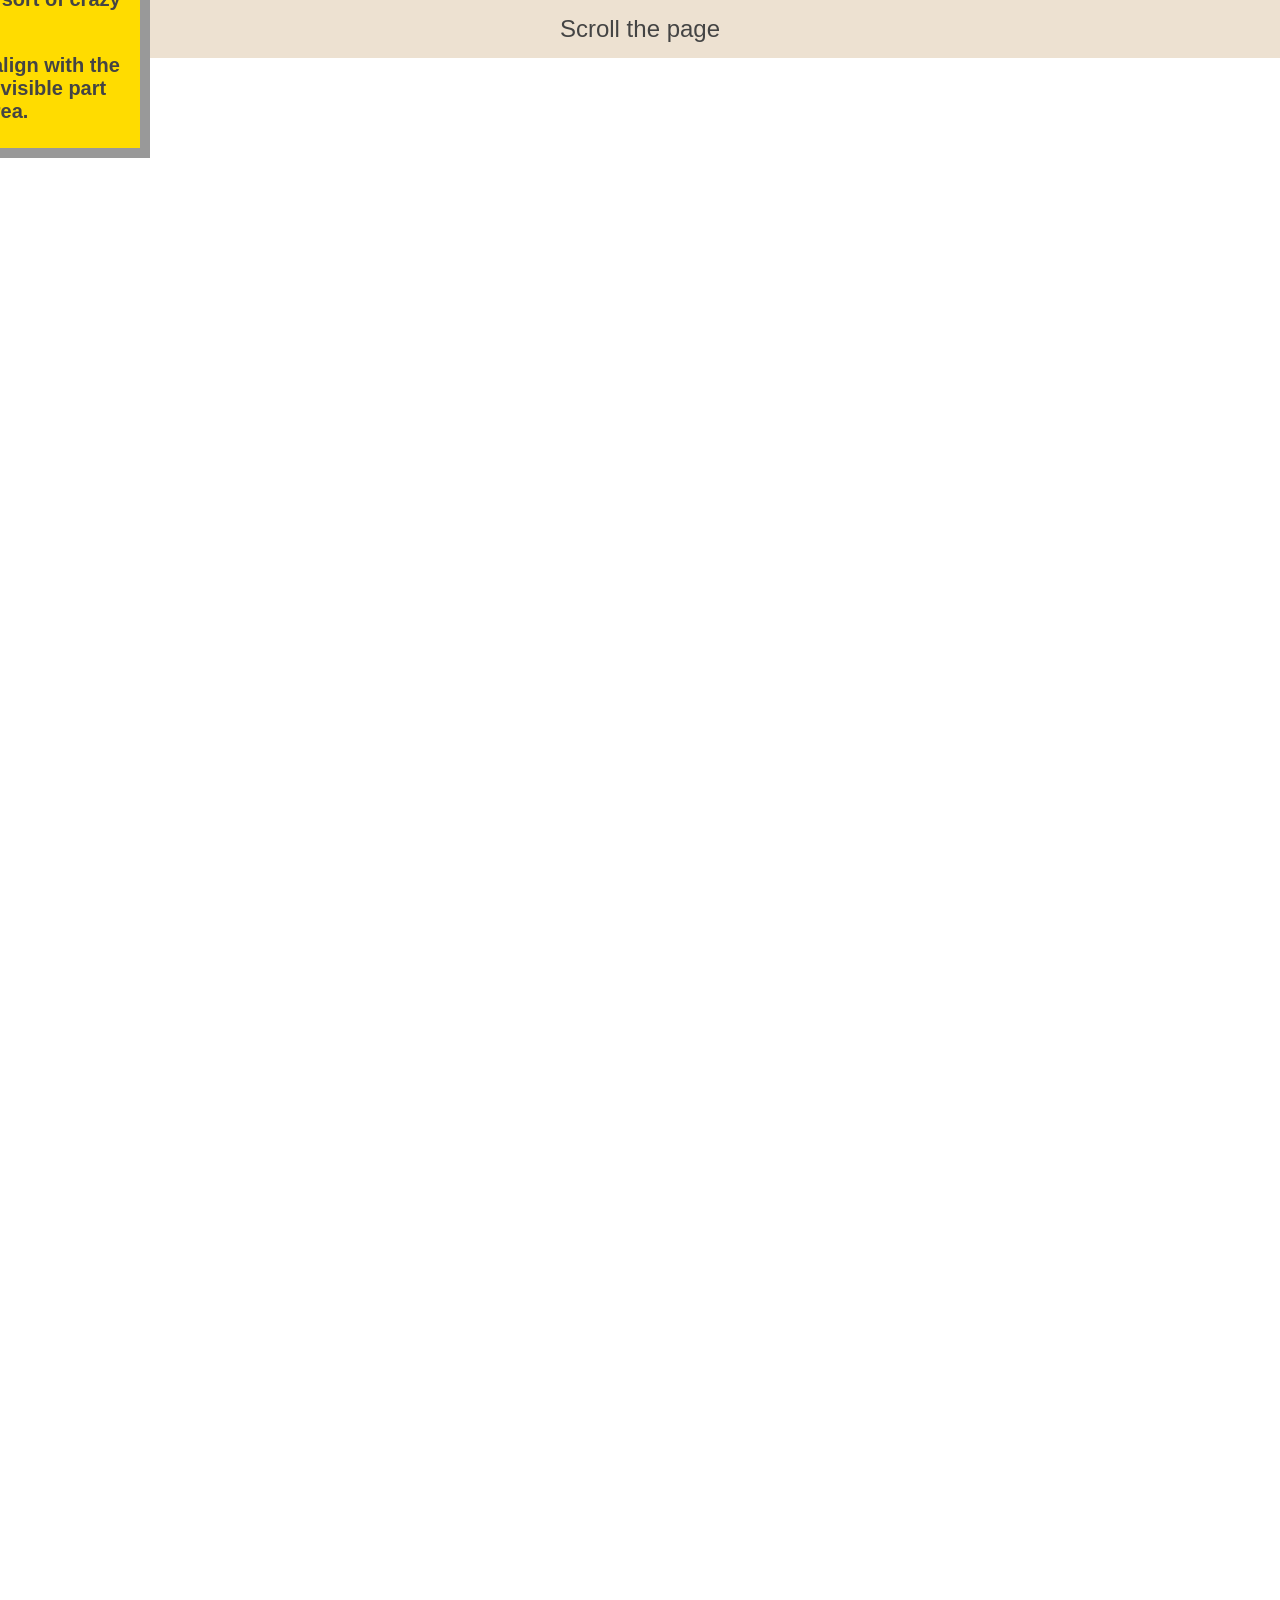
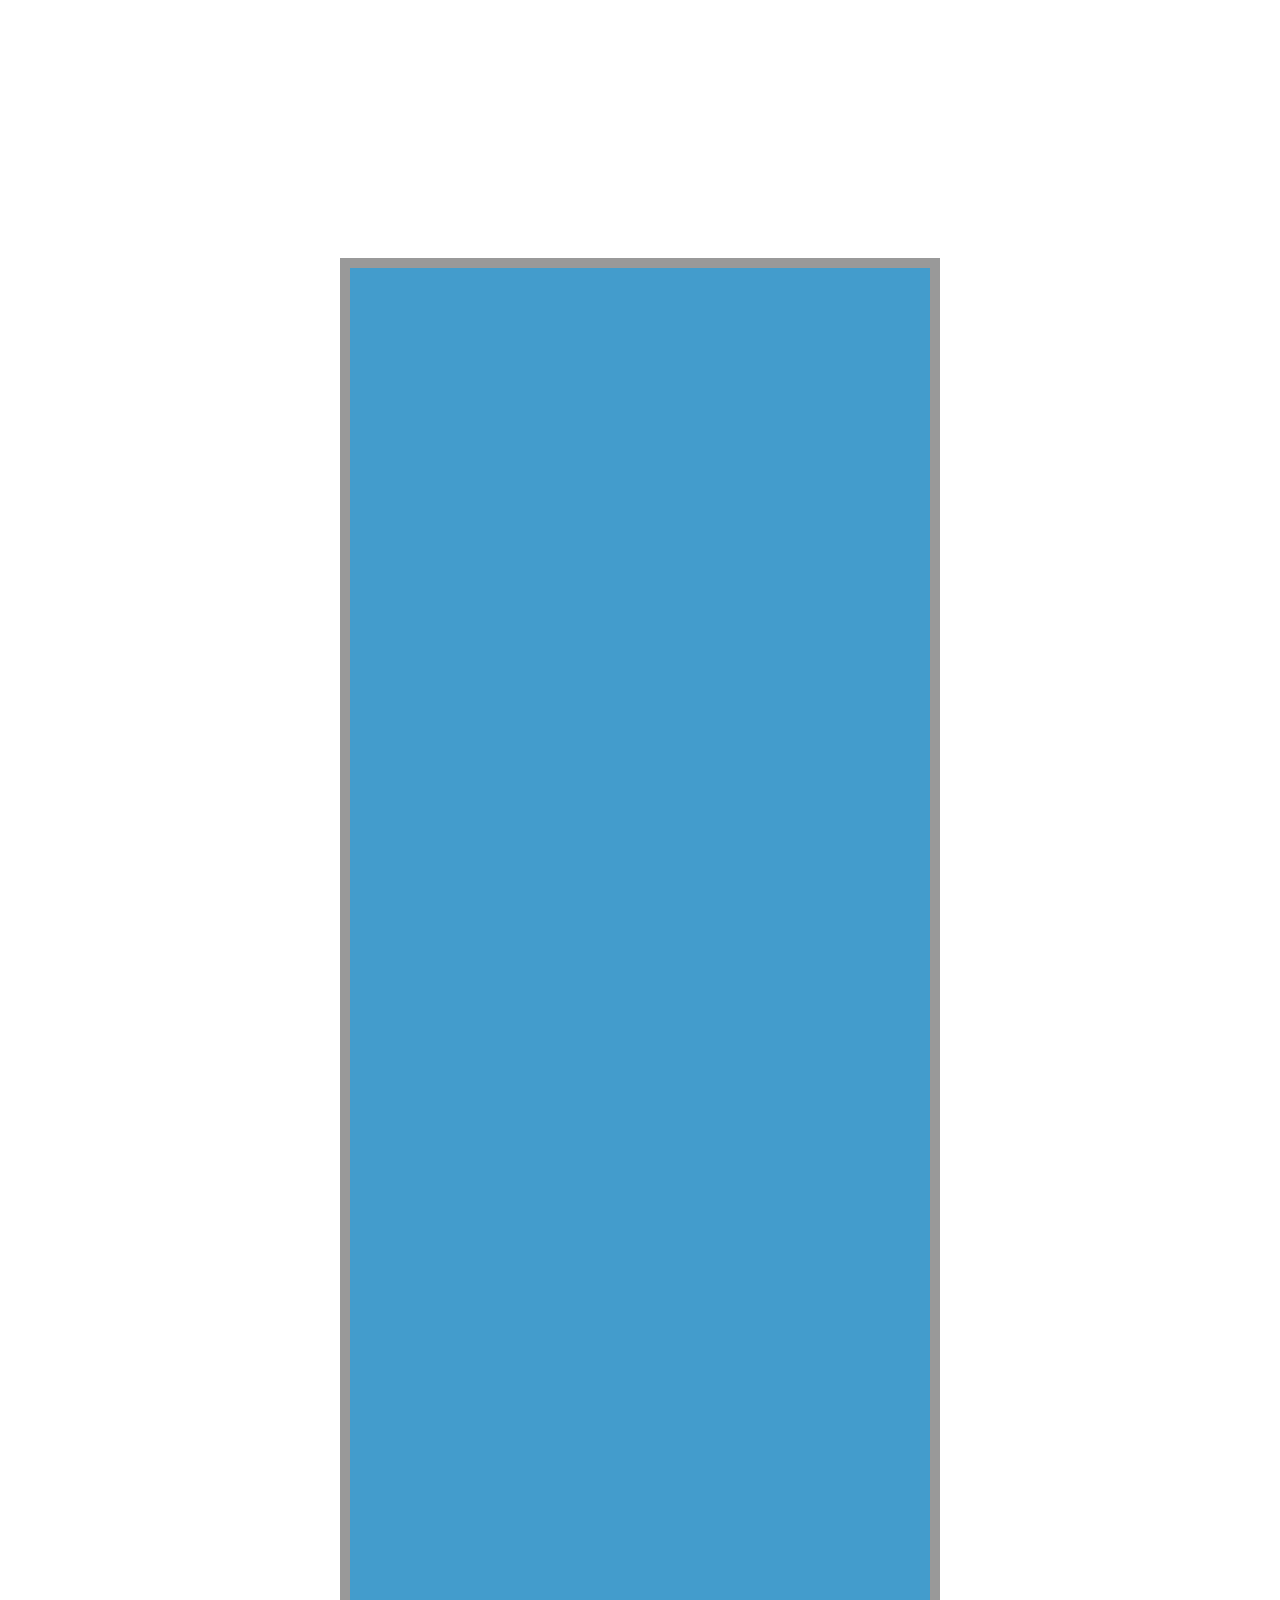
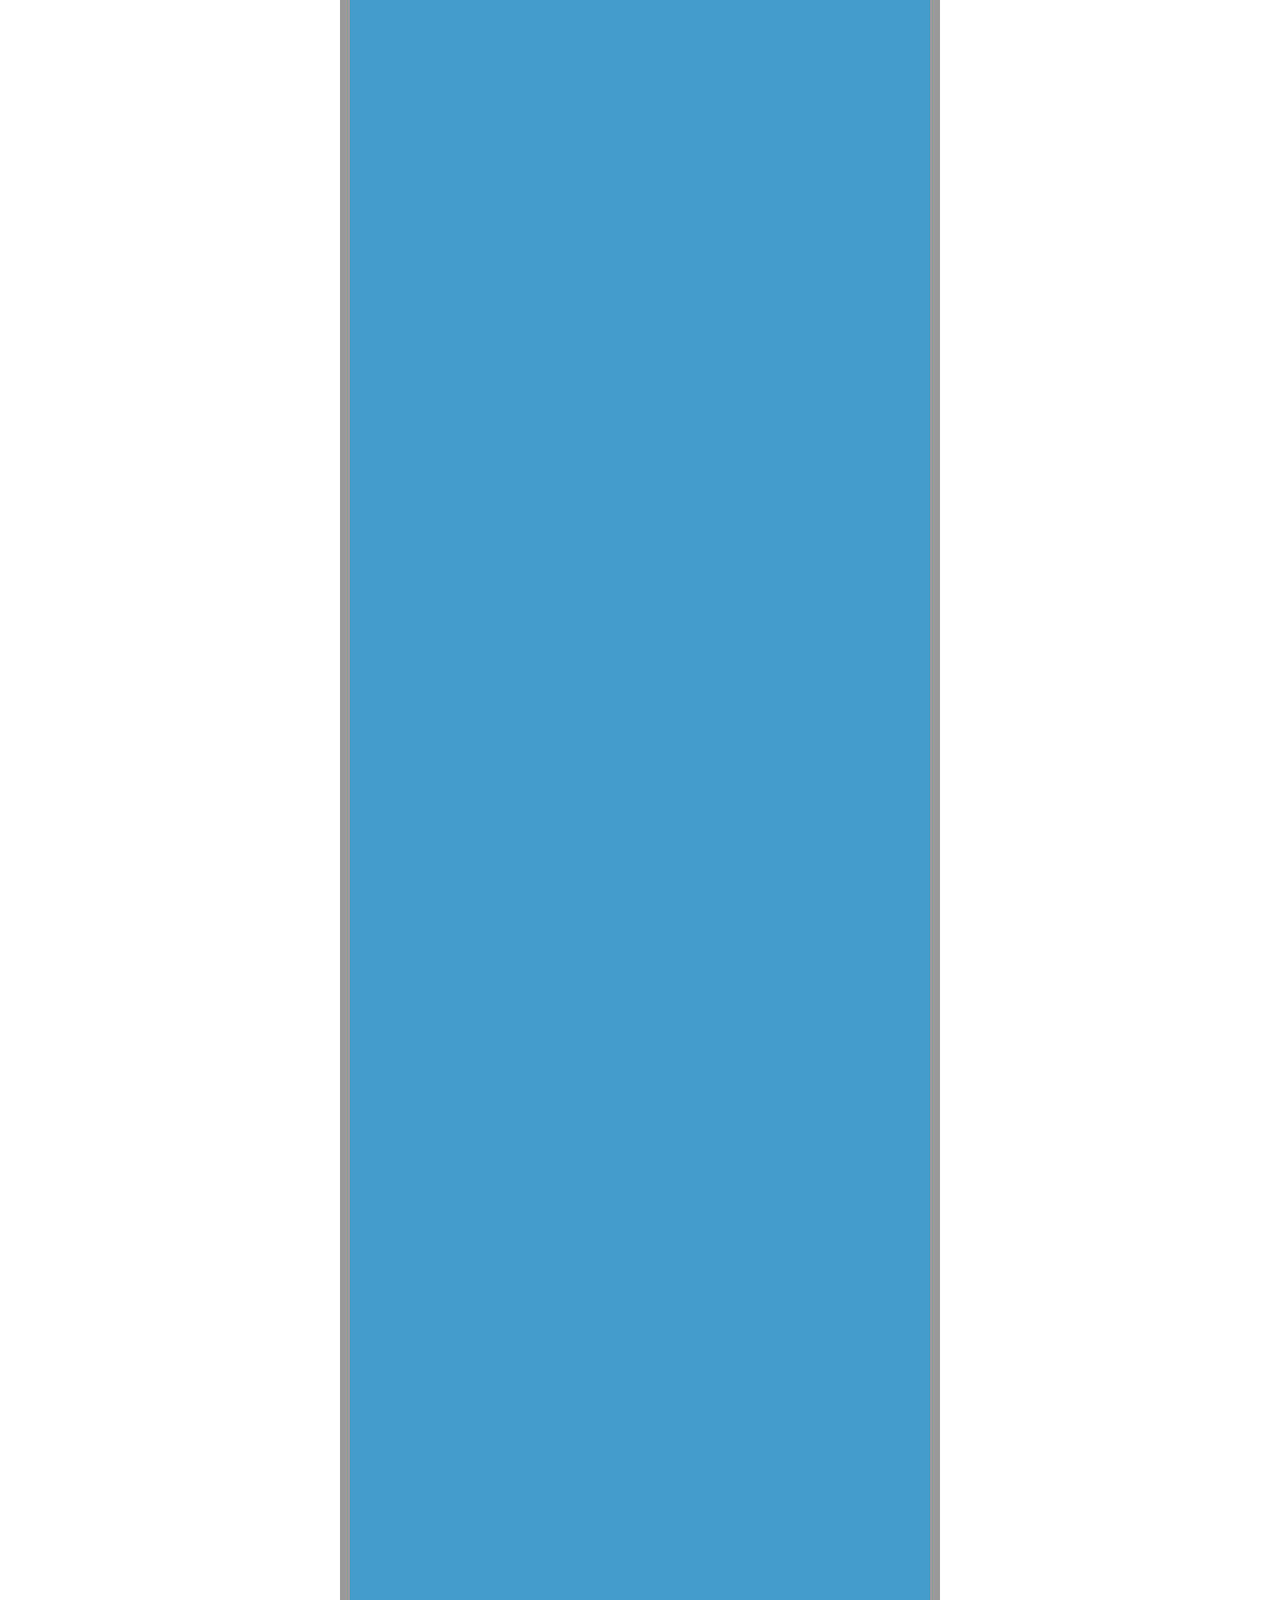
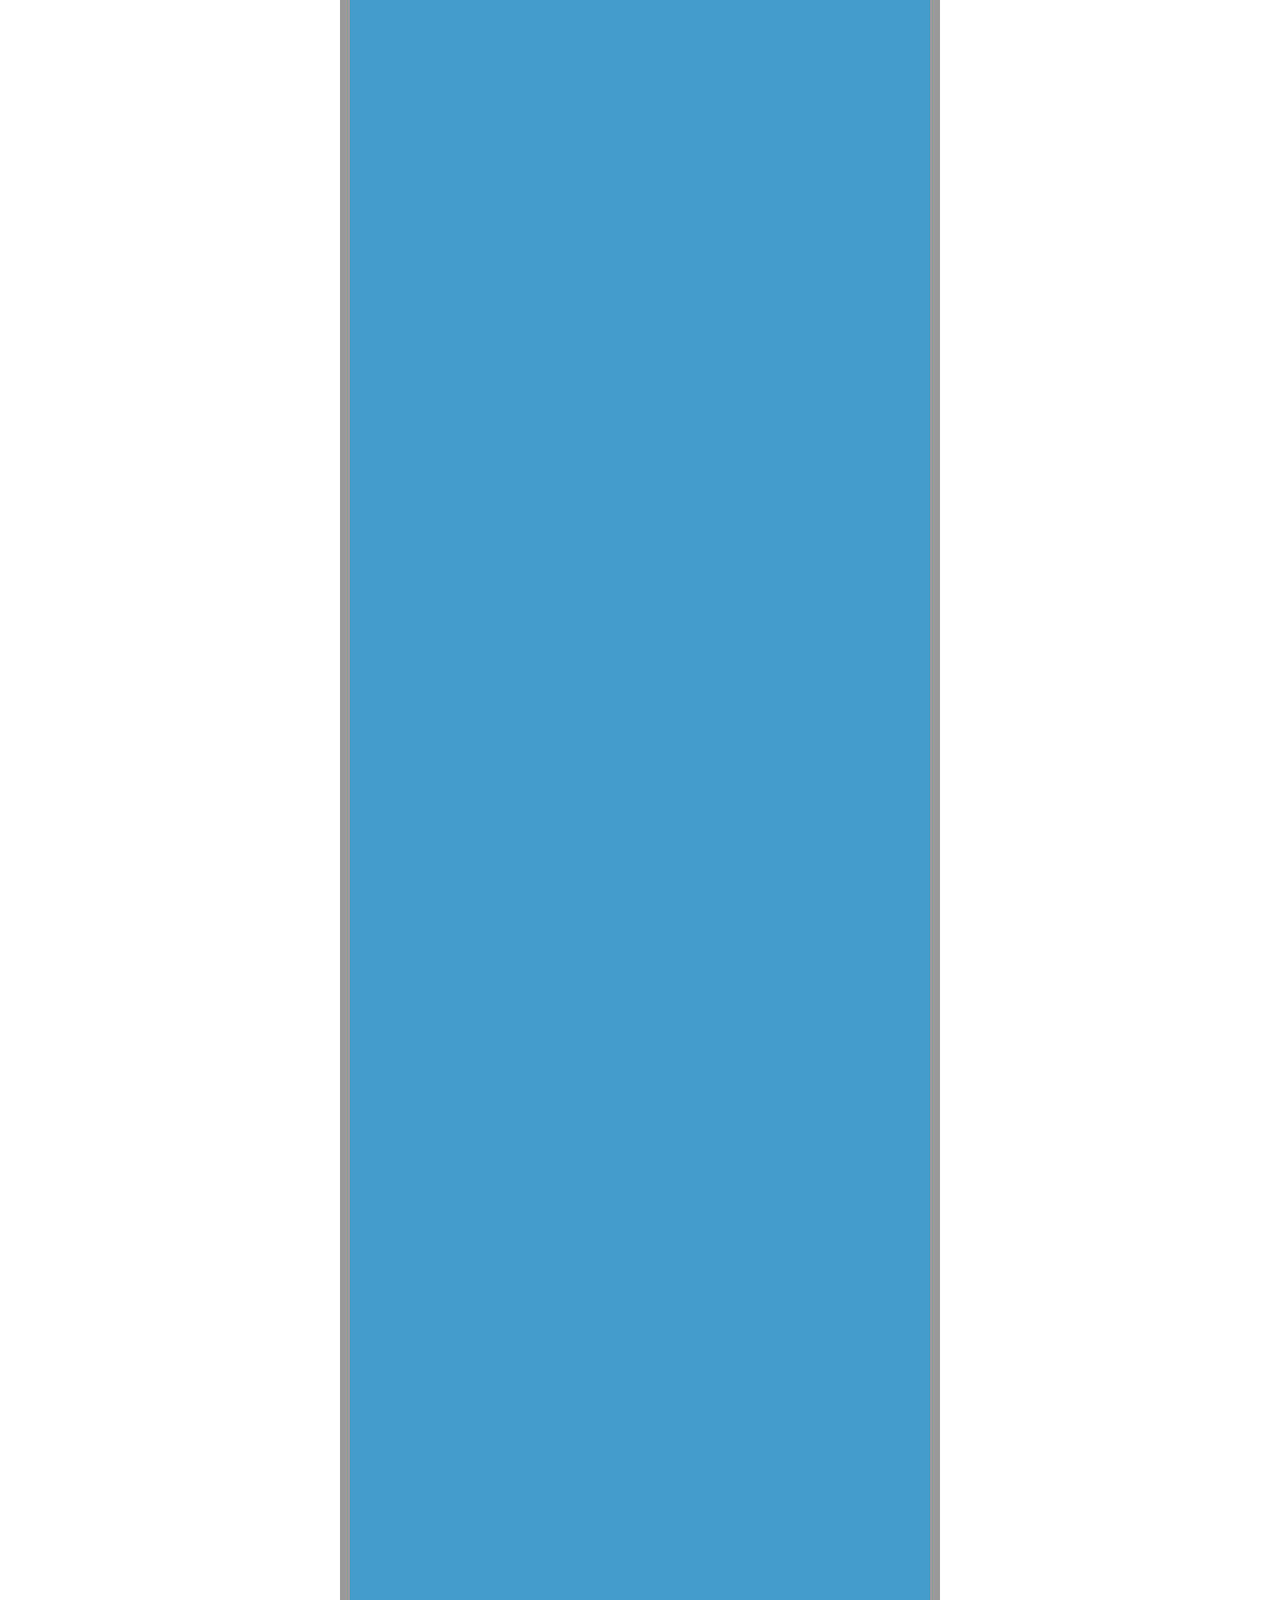
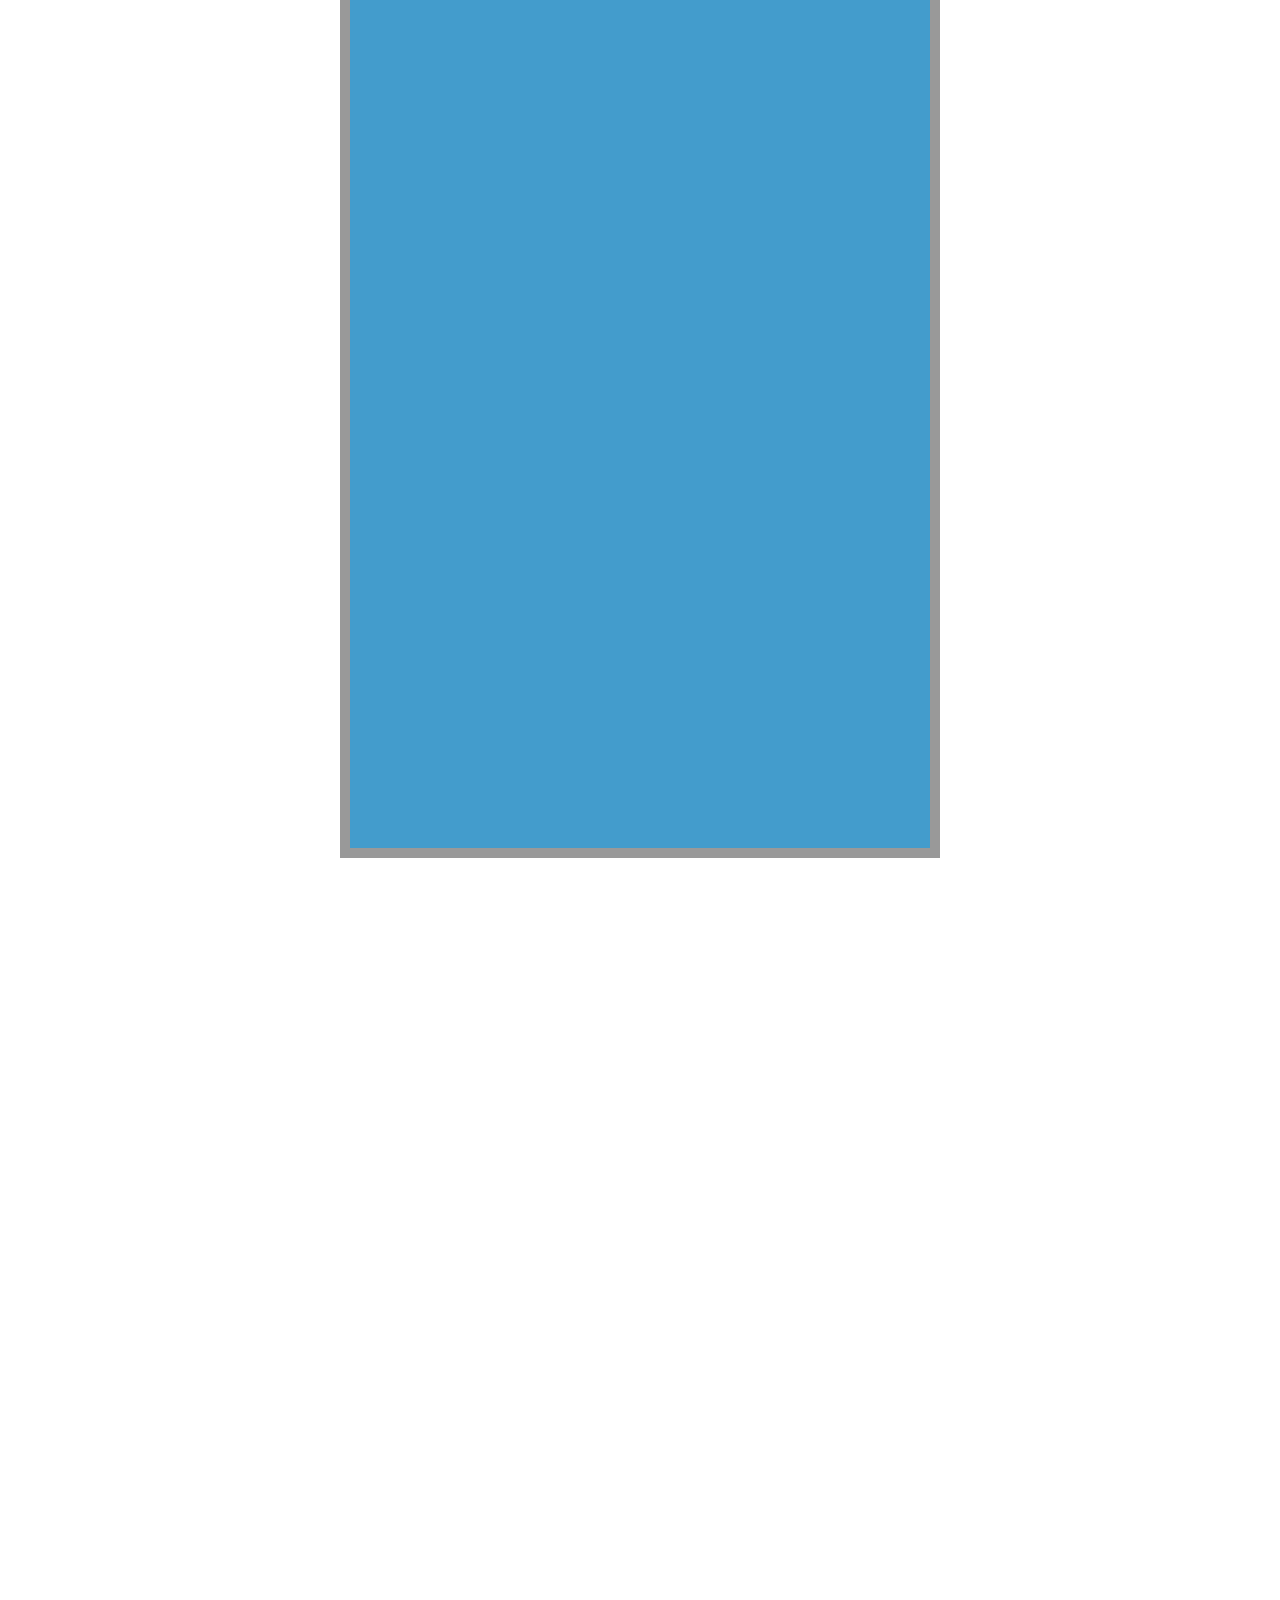
<file: src/bower_components/tether/examples/content-visible/index.html>
<!DOCTYPE html>
<html>
    <head>
        <link rel="stylesheet" href="../resources/css/base.css" />
    </head>
    <body>

    <div class="instructions">Scroll the page</div>

    <style>
      .instructions {
        width: 100%;
        text-align: center;
        font-size: 24px;
        padding: 15px;
        background-color: rgba(210, 180, 140, 0.4);
      }

      * {
        box-sizing: border-box;
      }
      body {
        min-height: 1200vh;
        height: 100%;
      }

      .content-box {
        width: 600px;
        border: 10px solid #999;
        height: 600vh;
        background-color: #439CCC;
        margin: 200vh auto;
      }
      .element {
        border: 10px solid #999;
        background-color: #FFDC00;
        width: 300px;
        height: 200px;
        padding: 0 15px;
        font-size: 20px;
        font-weight: bold;
      }
    </style>

    <div class="content-box">
      <div class="element">
        <p>This is some sort of crazy dialog.</p>

        <p>It's setup to align with the center of the visible part of the blue area.</p>
      </div>
    </div>

    <script src="../../tether.js"></script>
    <script>
      new Tether({
        element: '.element',
        target: '.content-box',
        attachment: 'middle center',
        targetAttachment: 'middle center',
        targetModifier: 'visible'
      });
    </script>
  </body>
</html>
</file>
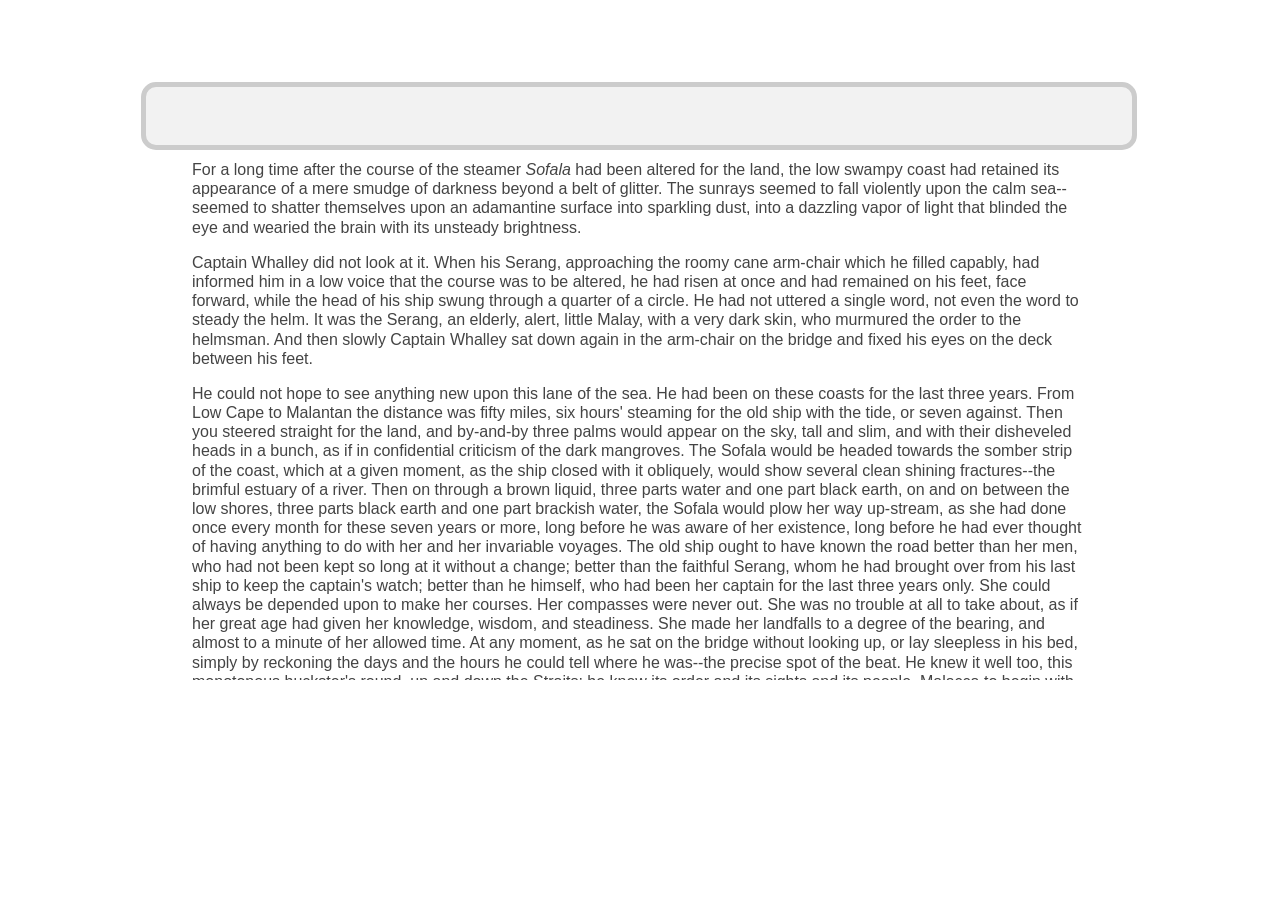
<file: src/bower_components/tether/examples/element-scroll/index.html>
<!DOCTYPE html>
<html>
    <head>
      <link rel="stylesheet" href="../resources/css/base.css" />
    </head>
    <body>

    <div class="scroll">
      <p>For a long time after the course of the steamer <em>Sofala</em> had been
      altered for the land, the low swampy coast had retained its appearance
      of a mere smudge of darkness beyond a belt of glitter. The sunrays
      seemed to fall violently upon the calm sea--seemed to shatter themselves
      upon an adamantine surface into sparkling dust, into a dazzling vapor
      of light that blinded the eye and wearied the brain with its unsteady
      brightness.</p>

      <p>Captain Whalley did not look at it. When his Serang, approaching the
      roomy cane arm-chair which he filled capably, had informed him in a low
      voice that the course was to be altered, he had risen at once and had
      remained on his feet, face forward, while the head of his ship swung
      through a quarter of a circle. He had not uttered a single word, not
      even the word to steady the helm. It was the Serang, an elderly, alert,
      little Malay, with a very dark skin, who murmured the order to the
      helmsman. And then slowly Captain Whalley sat down again in the
      arm-chair on the bridge and fixed his eyes on the deck between his feet.</p>

      <p>He could not hope to see anything new upon this lane of the sea. He had
      been on these coasts for the last three years. From Low Cape to Malantan
      the distance was fifty miles, six hours' steaming for the old ship with
      the tide, or seven against. Then you steered straight for the land, and
      by-and-by three palms would appear on the sky, tall and slim, and with
      their disheveled heads in a bunch, as if in confidential criticism of
      the dark mangroves. The Sofala would be headed towards the somber
      strip of the coast, which at a given moment, as the ship closed with
      it obliquely, would show several clean shining fractures--the brimful
      estuary of a river. Then on through a brown liquid, three parts water
      and one part black earth, on and on between the low shores, three parts
      black earth and one part brackish water, the Sofala would plow her way
      up-stream, as she had done once every month for these seven years or
      more, long before he was aware of her existence, long before he had ever
      thought of having anything to do with her and her invariable voyages.
      The old ship ought to have known the road better than her men, who had
      not been kept so long at it without a change; better than the faithful
      Serang, whom he had brought over from his last ship to keep the
      captain's watch; better than he himself, who had been her captain for
      the last three years only. She could always be depended upon to make her
      courses. Her compasses were never out. She was no trouble at all to
      take about, as if her great age had given her knowledge, wisdom, and
      steadiness. She made her landfalls to a degree of the bearing, and
      almost to a minute of her allowed time. At any moment, as he sat on
      the bridge without looking up, or lay sleepless in his bed, simply by
      reckoning the days and the hours he could tell where he was--the precise
      spot of the beat. He knew it well too, this monotonous huckster's
      round, up and down the Straits; he knew its order and its sights and its
      people. Malacca to begin with, in at daylight and out at dusk, to cross
      over with a rigid phosphorescent wake this highway of the Far East.
      Darkness and gleams on the water, clear stars on a black sky, perhaps
      the lights of a home steamer keeping her unswerving course in the
      middle, or maybe the elusive shadow of a native craft with her mat sails
      flitting by silently--and the low land on the other side in sight
      at daylight. At noon the three palms of the next place of call, up a
      sluggish river. The only white man residing there was a retired young
      sailor, with whom he had become friendly in the course of many voyages.
      Sixty miles farther on there was another place of call, a deep bay with
      only a couple of houses on the beach. And so on, in and out, picking
      up coastwise cargo here and there, and finishing with a hundred miles'
      steady steaming through the maze of an archipelago of small islands up
      to a large native town at the end of the beat. There was a three days'
      rest for the old ship before he started her again in inverse order,
      seeing the same shores from another bearing, hearing the same voices
      in the same places, back again to the Sofala's port of registry on
      the great highway to the East, where he would take up a berth nearly
      opposite the big stone pile of the harbor office till it was time to
      start again on the old round of 1600 miles and thirty days. Not a very
      enterprising life, this, for Captain Whalley, Henry Whalley, otherwise
      Dare-devil Harry--Whalley of the Condor, a famous clipper in her day.
      No. Not a very enterprising life for a man who had served famous firms,
      who had sailed famous ships (more than one or two of them his own); who
      had made famous passages, had been the pioneer of new routes and new
      trades; who had steered across the unsurveyed tracts of the South Seas,
      and had seen the sun rise on uncharted islands. Fifty years at sea, and
      forty out in the East ("a pretty thorough apprenticeship," he used
      to remark smilingly), had made him honorably known to a generation of
      shipowners and merchants in all the ports from Bombay clear over to
      where the East merges into the West upon the coast of the two Americas.
      His fame remained writ, not very large but plain enough, on the
      Admiralty charts. Was there not somewhere between Australia and China a
      Whalley Island and a Condor Reef? On that dangerous coral formation the
      celebrated clipper had hung stranded for three days, her captain and
      crew throwing her cargo overboard with one hand and with the other, as
      it were, keeping off her a flotilla of savage war-canoes. At that time
      neither the island nor the reef had any official existence. Later the
      officers of her Majesty's steam vessel Fusilier, dispatched to make a
      survey of the route, recognized in the adoption of these two names the
      enterprise of the man and the solidity of the ship. Besides, as anyone
      who cares may see, the "General Directory," vol. ii. p. 410, begins the
      description of the "Malotu or Whalley Passage" with the words: "This
      advantageous route, first discovered in 1850 by Captain Whalley in the
      ship Condor," &amp;c., and ends by recommending it warmly to sailing vessels
      leaving the China ports for the south in the months from December to
      April inclusive.</p>

      <p>This was the clearest gain he had out of life. Nothing could rob him
      of this kind of fame. The piercing of the Isthmus of Suez, like the
      breaking of a dam, had let in upon the East a flood of new ships, new
      men, new methods of trade. It had changed the face of the Eastern seas
      and the very spirit of their life; so that his early experiences meant
      nothing whatever to the new generation of seamen.</p>

      <p>In those bygone days he had handled many thousands of pounds of his
      employers' money and of his own; he had attended faithfully, as by law
      a shipmaster is expected to do, to the conflicting interests of owners,
      charterers, and underwriters. He had never lost a ship or consented to
      a shady transaction; and he had lasted well, outlasting in the end the
      conditions that had gone to the making of his name. He had buried his
      wife (in the Gulf of Petchili), had married off his daughter to the man
      of her unlucky choice, and had lost more than an ample competence in the
      crash of the notorious Travancore and Deccan Banking Corporation, whose
      downfall had shaken the East like an earthquake. And he was sixty-five
      years old.</p>

      <p>His age sat lightly enough on him; and of his ruin he was not ashamed.
      He had not been alone to believe in the stability of the Banking
      Corporation. Men whose judgment in matters of finance was as expert as
      his seamanship had commended the prudence of his investments, and had
      themselves lost much money in the great failure. The only difference
      between him and them was that he had lost his all. And yet not his all.
      There had remained to him from his lost fortune a very pretty little
      bark, Fair Maid, which he had bought to occupy his leisure of a retired
      sailor--"to play with," as he expressed it himself.</p>

      <p>He had formally declared himself tired of the sea the year preceding his
      daughter's marriage. But after the young couple had gone to settle in
      Melbourne he found out that he could not make himself happy on shore. He
      was too much of a merchant sea-captain for mere yachting to satisfy him.
      He wanted the illusion of affairs; and his acquisition of the Fair
      Maid preserved the continuity of his life. He introduced her to his
      acquaintances in various ports as "my last command." When he grew too
      old to be trusted with a ship, he would lay her up and go ashore to be
      buried, leaving directions in his will to have the bark towed out and
      scuttled decently in deep water on the day of the funeral. His daughter
      would not grudge him the satisfaction of knowing that no stranger would
      handle his last command after him. With the fortune he was able to leave
      her, the value of a 500-ton bark was neither here nor there. All this
      would be said with a jocular twinkle in his eye: the vigorous old man
      had too much vitality for the sentimentalism of regret; and a little
      wistfully withal, because he was at home in life, taking a genuine
      pleasure in its feelings and its possessions; in the dignity of his
      reputation and his wealth, in his love for his daughter, and in his
      satisfaction with the ship--the plaything of his lonely leisure.</p>

      <p>He had the cabin arranged in accordance with his simple ideal of comfort
      at sea. A big bookcase (he was a great reader) occupied one side of his
      stateroom; the portrait of his late wife, a flat bituminous oil-painting
      representing the profile and one long black ringlet of a young woman,
      faced his bed-place. Three chronometers ticked him to sleep and greeted
      him on waking with the tiny competition of their beats. He rose at five
      every day. The officer of the morning watch, drinking his early cup
      of coffee aft by the wheel, would hear through the wide orifice of the
      copper ventilators all the splashings, blowings, and splutterings of
      his captain's toilet. These noises would be followed by a sustained
      deep murmur of the Lord's Prayer recited in a loud earnest voice. Five
      minutes afterwards the head and shoulders of Captain Whalley emerged
      out of the companion-hatchway. Invariably he paused for a while on the
      stairs, looking all round at the horizon; upwards at the trim of the
      sails; inhaling deep draughts of the fresh air. Only then he would step
      out on the poop, acknowledging the hand raised to the peak of the cap
      with a majestic and benign "Good morning to you." He walked the deck
      till eight scrupulously. Sometimes, not above twice a year, he had to
      use a thick cudgel-like stick on account of a stiffness in the hip--a
      slight touch of rheumatism, he supposed. Otherwise he knew nothing of
      the ills of the flesh. At the ringing of the breakfast bell he went
      below to feed his canaries, wind up the chronometers, and take the
      head of the table. From there he had before his eyes the big carbon
      photographs of his daughter, her husband, and two fat-legged babies
      --his grandchildren--set in black frames into the maplewood bulkheads
      of the cuddy. After breakfast he dusted the glass over these portraits
      himself with a cloth, and brushed the oil painting of his wife with a
      plumate kept suspended from a small brass hook by the side of the heavy
      gold frame. Then with the door of his stateroom shut, he would sit down
      on the couch under the portrait to read a chapter out of a thick pocket
      Bible--her Bible. But on some days he only sat there for half an hour
      with his finger between the leaves and the closed book resting on his
      knees. Perhaps he had remembered suddenly how fond of boat-sailing she
      used to be.</p>

      <p>She had been a real shipmate and a true woman too. It was like an
      article of faith with him that there never had been, and never could be,
      a brighter, cheerier home anywhere afloat or ashore than his home under
      the poop-deck of the Condor, with the big main cabin all white and gold,
      garlanded as if for a perpetual festival with an unfading wreath. She
      had decorated the center of every panel with a cluster of home flowers.
      It took her a twelvemonth to go round the cuddy with this labor of love.
      To him it had remained a marvel of painting, the highest achievement of
      taste and skill; and as to old Swinburne, his mate, every time he
      came down to his meals he stood transfixed with admiration before the
      progress of the work. You could almost smell these roses, he declared,
      sniffing the faint flavor of turpentine which at that time pervaded the
      saloon, and (as he confessed afterwards) made him somewhat less hearty
      than usual in tackling his food. But there was nothing of the sort to
      interfere with his enjoyment of her singing. "Mrs. Whalley is a regular
      out-and-out nightingale, sir," he would pronounce with a judicial air
      after listening profoundly over the skylight to the very end of the
      piece. In fine weather, in the second dog-watch, the two men could hear
      her trills and roulades going on to the accompaniment of the piano in
      the cabin. On the very day they got engaged he had written to London
      for the instrument; but they had been married for over a year before it
      reached them, coming out round the Cape. The big case made part of the
      first direct general cargo landed in Hong-kong harbor--an event that to
      the men who walked the busy quays of to-day seemed as hazily remote as
      the dark ages of history. But Captain Whalley could in a half hour of
      solitude live again all his life, with its romance, its idyl, and its
      sorrow. He had to close her eyes himself. She went away from under the
      ensign like a sailor's wife, a sailor herself at heart. He had read
      the service over her, out of her own prayer-book, without a break in his
      voice. When he raised his eyes he could see old Swinburne facing him
      with his cap pressed to his breast, and his rugged, weather-beaten,
      impassive face streaming with drops of water like a lump of chipped red
      granite in a shower. It was all very well for that old sea-dog to cry.
      He had to read on to the end; but after the splash he did not remember
      much of what happened for the next few days. An elderly sailor of the
      crew, deft at needlework, put together a mourning frock for the child
      out of one of her black skirts.</p>

      <p>He was not likely to forget; but you cannot dam up life like a sluggish
      stream. It will break out and flow over a man's troubles, it will close
      upon a sorrow like the sea upon a dead body, no matter how much love has
      gone to the bottom. And the world is not bad. People had been very
      kind to him; especially Mrs. Gardner, the wife of the senior partner
      in Gardner, Patteson, &amp; Co., the owners of the Condor. It was she who
      volunteered to look after the little one, and in due course took her to
      England (something of a journey in those days, even by the overland
      mail route) with her own girls to finish her education. It was ten years
      before he saw her again.</p>

      <p>As a little child she had never been frightened of bad weather; she
      would beg to be taken up on deck in the bosom of his oilskin coat to
      watch the big seas hurling themselves upon the Condor. The swirl and
      crash of the waves seemed to fill her small soul with a breathless
      delight. "A good boy spoiled," he used to say of her in joke. He had
      named her Ivy because of the sound of the word, and obscurely fascinated
      by a vague association of ideas. She had twined herself tightly round
      his heart, and he intended her to cling close to her father as to a
      tower of strength; forgetting, while she was little, that in the nature
      of things she would probably elect to cling to someone else. But
      he loved life well enough for even that event to give him a certain
      satisfaction, apart from his more intimate feeling of loss.</p>

      <p>After he had purchased the Fair Maid to occupy his loneliness, he
      hastened to accept a rather unprofitable freight to Australia simply for
      the opportunity of seeing his daughter in her own home. What made him
      dissatisfied there was not to see that she clung now to somebody else,
      but that the prop she had selected seemed on closer examination "a
      rather poor stick"--even in the matter of health. He disliked his
      son-in-law's studied civility perhaps more than his method of
      handling the sum of money he had given Ivy at her marriage. But of his
      apprehensions he said nothing. Only on the day of his departure, with
      the hall-door open already, holding her hands and looking steadily into
      her eyes, he had said, "You know, my dear, all I have is for you and the
      chicks. Mind you write to me openly." She had answered him by an almost
      imperceptible movement of her head. She resembled her mother in
      the color of her eyes, and in character--and also in this, that she
      understood him without many words.</p>

      <p>Sure enough she had to write; and some of these letters made Captain
      Whalley lift his white eye-brows. For the rest he considered he was
      reaping the true reward of his life by being thus able to produce on
      demand whatever was needed. He had not enjoyed himself so much in a
      way since his wife had died. Characteristically enough his son-in-law's
      punctuality in failure caused him at a distance to feel a sort of
      kindness towards the man. The fellow was so perpetually being jammed on
      a lee shore that to charge it all to his reckless navigation would be
      manifestly unfair. No, no! He knew well what that meant. It was bad
      luck. His own had been simply marvelous, but he had seen in his life too
      many good men--seamen and others--go under with the sheer weight of bad
      luck not to recognize the fatal signs. For all that, he was cogitating
      on the best way of tying up very strictly every penny he had to leave,
      when, with a preliminary rumble of rumors (whose first sound reached
      him in Shanghai as it happened), the shock of the big failure came;
      and, after passing through the phases of stupor, of incredulity, of
      indignation, he had to accept the fact that he had nothing to speak of
      to leave.</p>

      <p>Upon that, as if he had only waited for this catastrophe, the unlucky
      man, away there in Melbourne, gave up his unprofitable game, and sat
      down--in an invalid's bath-chair at that too. "He will never walk
      again," wrote the wife. For the first time in his life Captain Whalley
      was a bit staggered.</p>

      <p>The Fair Maid had to go to work in bitter earnest now. It was no longer
      a matter of preserving alive the memory of Dare-devil Harry Whalley in
      the Eastern Seas, or of keeping an old man in pocket-money and clothes,
      with, perhaps, a bill for a few hundred first-class cigars thrown in at
      the end of the year. He would have to buckle-to, and keep her going hard
      on a scant allowance of gilt for the ginger-bread scrolls at her stem
      and stern.</p>

      <p>This necessity opened his eyes to the fundamental changes of the world.
      Of his past only the familiar names remained, here and there, but
      the things and the men, as he had known them, were gone. The name of
      Gardner, Patteson, &amp; Co. was still displayed on the walls of warehouses
      by the waterside, on the brass plates and window-panes in the business
      quarters of more than one Eastern port, but there was no longer a
      Gardner or a Patteson in the firm. There was no longer for Captain
      Whalley an arm-chair and a welcome in the private office, with a bit of
      business ready to be put in the way of an old friend, for the sake of
      bygone services. The husbands of the Gardner girls sat behind the desks
      in that room where, long after he had left the employ, he had kept his
      right of entrance in the old man's time. Their ships now had yellow
      funnels with black tops, and a time-table of appointed routes like a
      confounded service of tramways. The winds of December and June were all
      one to them; their captains (excellent young men he doubted not) were,
      to be sure, familiar with Whalley Island, because of late years the
      Government had established a white fixed light on the north end (with
      a red danger sector over the Condor Reef), but most of them would have
      been extremely surprised to hear that a flesh-and-blood Whalley still
      existed--an old man going about the world trying to pick up a cargo here
      and there for his little bark.</p>

      <p>And everywhere it was the same. Departed the men who would have nodded
      appreciatively at the mention of his name, and would have thought
      themselves bound in honor to do something for Dare-devil Harry Whalley.
      Departed the opportunities which he would have known how to seize; and
      gone with them the white-winged flock of clippers that lived in the
      boisterous uncertain life of the winds, skimming big fortunes out of
      the foam of the sea. In a world that pared down the profits to an
      irreducible minimum, in a world that was able to count its disengaged
      tonnage twice over every day, and in which lean charters were snapped up
      by cable three months in advance, there were no chances of fortune for
      an individual wandering haphazard with a little bark--hardly indeed any
      room to exist.</p>

      <p>He found it more difficult from year to year. He suffered greatly from
      the smallness of remittances he was able to send his daughter. Meantime
      he had given up good cigars, and even in the matter of inferior cheroots
      limited himself to six a day. He never told her of his difficulties, and
      she never enlarged upon her struggle to live. Their confidence in each
      other needed no explanations, and their perfect understanding endured
      without protestations of gratitude or regret. He would have been shocked
      if she had taken it into her head to thank him in so many words, but
      he found it perfectly natural that she should tell him she needed two
      hundred pounds.</p>

      <p>He had come in with the Fair Maid in ballast to look for a freight in
      the Sofala's port of registry, and her letter met him there. Its tenor
      was that it was no use mincing matters. Her only resource was in opening
      a boarding-house, for which the prospects, she judged, were good. Good
      enough, at any rate, to make her tell him frankly that with two hundred
      pounds she could make a start. He had torn the envelope open, hastily,
      on deck, where it was handed to him by the ship-chandler's runner, who
      had brought his mail at the moment of anchoring. For the second time
      in his life he was appalled, and remained stock-still at the cabin door
      with the paper trembling between his fingers. Open a boarding-house! Two
      hundred pounds for a start! The only resource! And he did not know where
      to lay his hands on two hundred pence.</p>

      <p>All that night Captain Whalley walked the poop of his anchored ship, as
      though he had been about to close with the land in thick weather, and
      uncertain of his position after a run of many gray days without a sight
      of sun, moon, or stars. The black night twinkled with the guiding lights
      of seamen and the steady straight lines of lights on shore; and all
      around the Fair Maid the riding lights of ships cast trembling trails
      upon the water of the roadstead. Captain Whalley saw not a gleam
      anywhere till the dawn broke and he found out that his clothing was
      soaked through with the heavy dew.</p>

      <p>His ship was awake. He stopped short, stroked his wet beard, and
      descended the poop ladder backwards, with tired feet. At the sight
      of him the chief officer, lounging about sleepily on the quarterdeck,
      remained open-mouthed in the middle of a great early-morning yawn.</p>

      <p>"Good morning to you," pronounced Captain Whalley solemnly, passing into
      the cabin. But he checked himself in the doorway, and without looking
      back, "By the bye," he said, "there should be an empty wooden case put
      away in the lazarette. It has not been broken up--has it?"</p>

      <p>The mate shut his mouth, and then asked as if dazed, "What empty case,
      sir?"</p>

      <p>"A big flat packing-case belonging to that painting in my room. Let it
      be taken up on deck and tell the carpenter to look it over. I may want
      to use it before long."</p>

      <p>The chief officer did not stir a limb till he had heard the door of the
      captain's state-room slam within the cuddy. Then he beckoned aft the
      second mate with his forefinger to tell him that there was something "in
      the wind."</p>

      <p>When the bell rang Captain Whalley's authoritative voice boomed out
      through a closed door, "Sit down and don't wait for me." And his
      impressed officers took their places, exchanging looks and whispers
      across the table. What! No breakfast? And after apparently knocking
      about all night on deck, too! Clearly, there was something in the wind.
      In the skylight above their heads, bowed earnestly over the plates,
      three wire cages rocked and rattled to the restless jumping of the
      hungry canaries; and they could detect the sounds of their "old
      man's" deliberate movements within his state-room. Captain Whalley was
      methodically winding up the chronometers, dusting the portrait of
      his late wife, getting a clean white shirt out of the drawers, making
      himself ready in his punctilious unhurried manner to go ashore. He could
      not have swallowed a single mouthful of food that morning. He had made
      up his mind to sell the Fair Maid.</p>
    </div>

    <div class="pointer"></div>

    <style>
      body {
        cursor: pointer;
      }
      .scroll {
        height: 80vh;
        width: 80vw;
        max-height: 600px;
        position: fixed;
        top: 5em;
        left: 10vw;

        overflow-y: scroll;
        padding: 4em;
        box-sizing: border-box;
        line-height: 1.2;
      }
      .scroll::-webkit-scrollbar, .scroll::-webkit-scrollbar-track, .scroll::-webkit-scrollbar-thumb {
        display: none;
      }

      .pointer {
        height: 3.6em;
        width: 77vw;
        border: 5px solid #CCC;
        border-radius: 15px;
        background-color: rgba(0, 0, 0, 0.05);
        pointer-events: none;
      }
      .highlight {
        background-color: rgba(255, 255, 0, 0.3);
      }
      .hover {
        background-color: rgba(0, 255, 255, 0.2);
      }
    </style>

    <script src="../../tether.js"></script>
    <script>
      var pointer = document.querySelector('.pointer');
      var scroll = document.querySelector('.scroll');

      // This creates the pointer tether and links it up
      // with the scroll handle
      new Tether({
        element: pointer,
        target: scroll,
        attachment: 'middle right',
        targetAttachment: 'middle left',
        targetModifier: 'scroll-handle'
      });

      // Everything after this is for the highlighting effect
      var paras = document.querySelectorAll('p');
      for(var i=paras.length; i--;){
        var sents = paras[i].innerHTML.split('.');
        for (var j=sents.length; j--;){
          if (sents[j].trim().length)
            sents[j] = '<span>' + sents[j] + '.</span>';
        }
        paras[i].innerHTML = sents.join('');
      }

      var spans = document.querySelectorAll('p span');

      function highlight(){
        if (!spans) return;

        var bar = pointer.getBoundingClientRect();

        for (var i=spans.length; i--;){
          var coord = spans[i].getBoundingClientRect();

          if (bar.top < coord.top && bar.bottom > coord.top){
            spans[i].classList.add('hover');
          } else if (spans[i].classList.contains('hover')) {
            spans[i].classList.remove('hover');
          }
        }

        requestAnimationFrame(highlight);
      }

      highlight();

      document.body.addEventListener('click', function(){
        var els = document.querySelectorAll('.hover');
        for (var i=els.length; i--;)
          els[i].classList.toggle('highlight');
      });
    </script>
  </body>
</html>
</file>
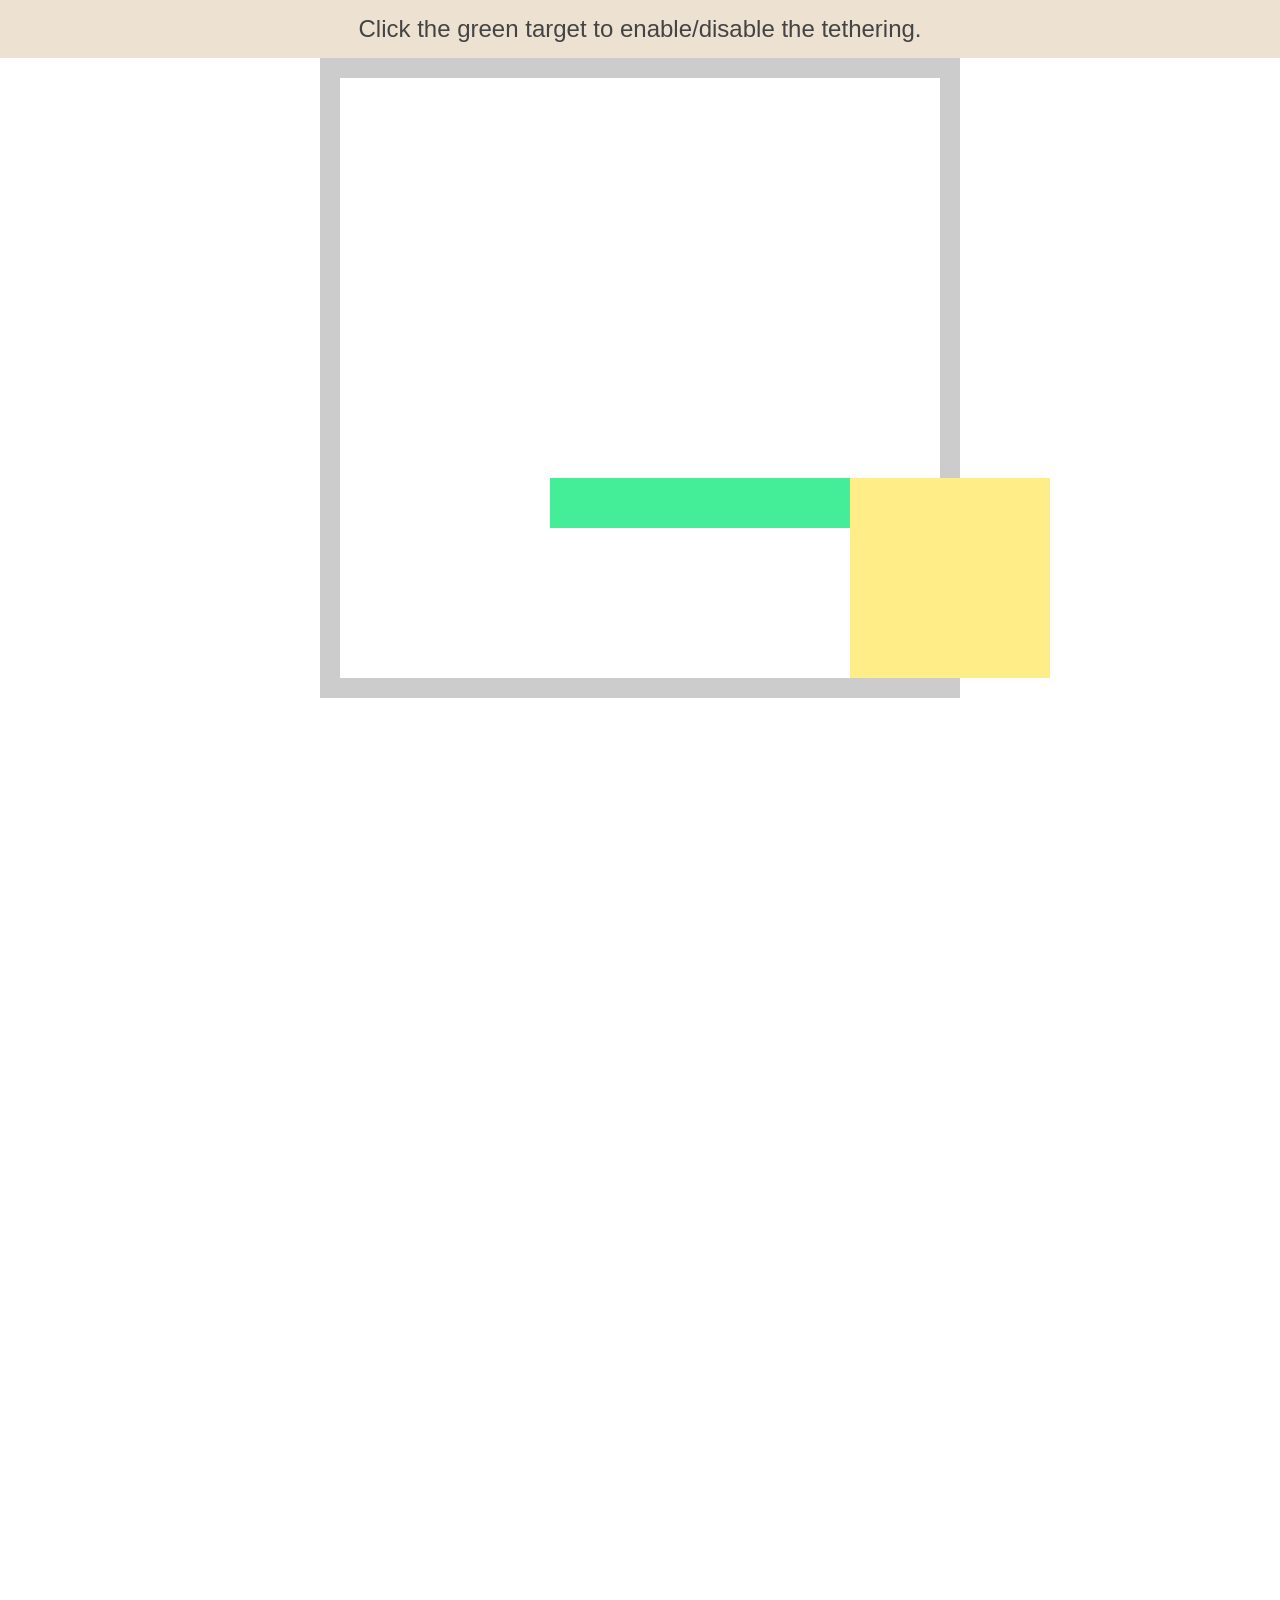
<file: src/bower_components/tether/examples/enable-disable/index.html>
<!DOCTYPE html>
<html>
    <head>
        <meta charset="utf-8">
        <meta http-equiv="X-UA-Compatible" content="chrome=1">
        <meta name="viewport" content="width=device-width, initial-scale=1, user-scalable=no">
        <link rel="stylesheet" href="../resources/css/base.css" />
        <link rel="stylesheet" href="../common/css/style.css" />
    </head>
    <body>
        <div class="instructions">Click the green target to enable/disable the tethering.</div>

        <div class="element"></div>
        <div class="container">
            <div class="pad"></div>
            <div class="target"></div>
            <div class="pad"></div>
        </div>

        <script src="../../tether.js"></script>
        <script>
            var tether = new Tether({
                element: '.element',
                target: '.target',
                attachment: 'top left',
                targetAttachment: 'top right'
            });

            document.querySelector('.target').addEventListener('click', function(){
                if (tether.enabled)
                    tether.disable();
                else
                    tether.enable();
            });
        </script>
    </body>
</html>
</file>
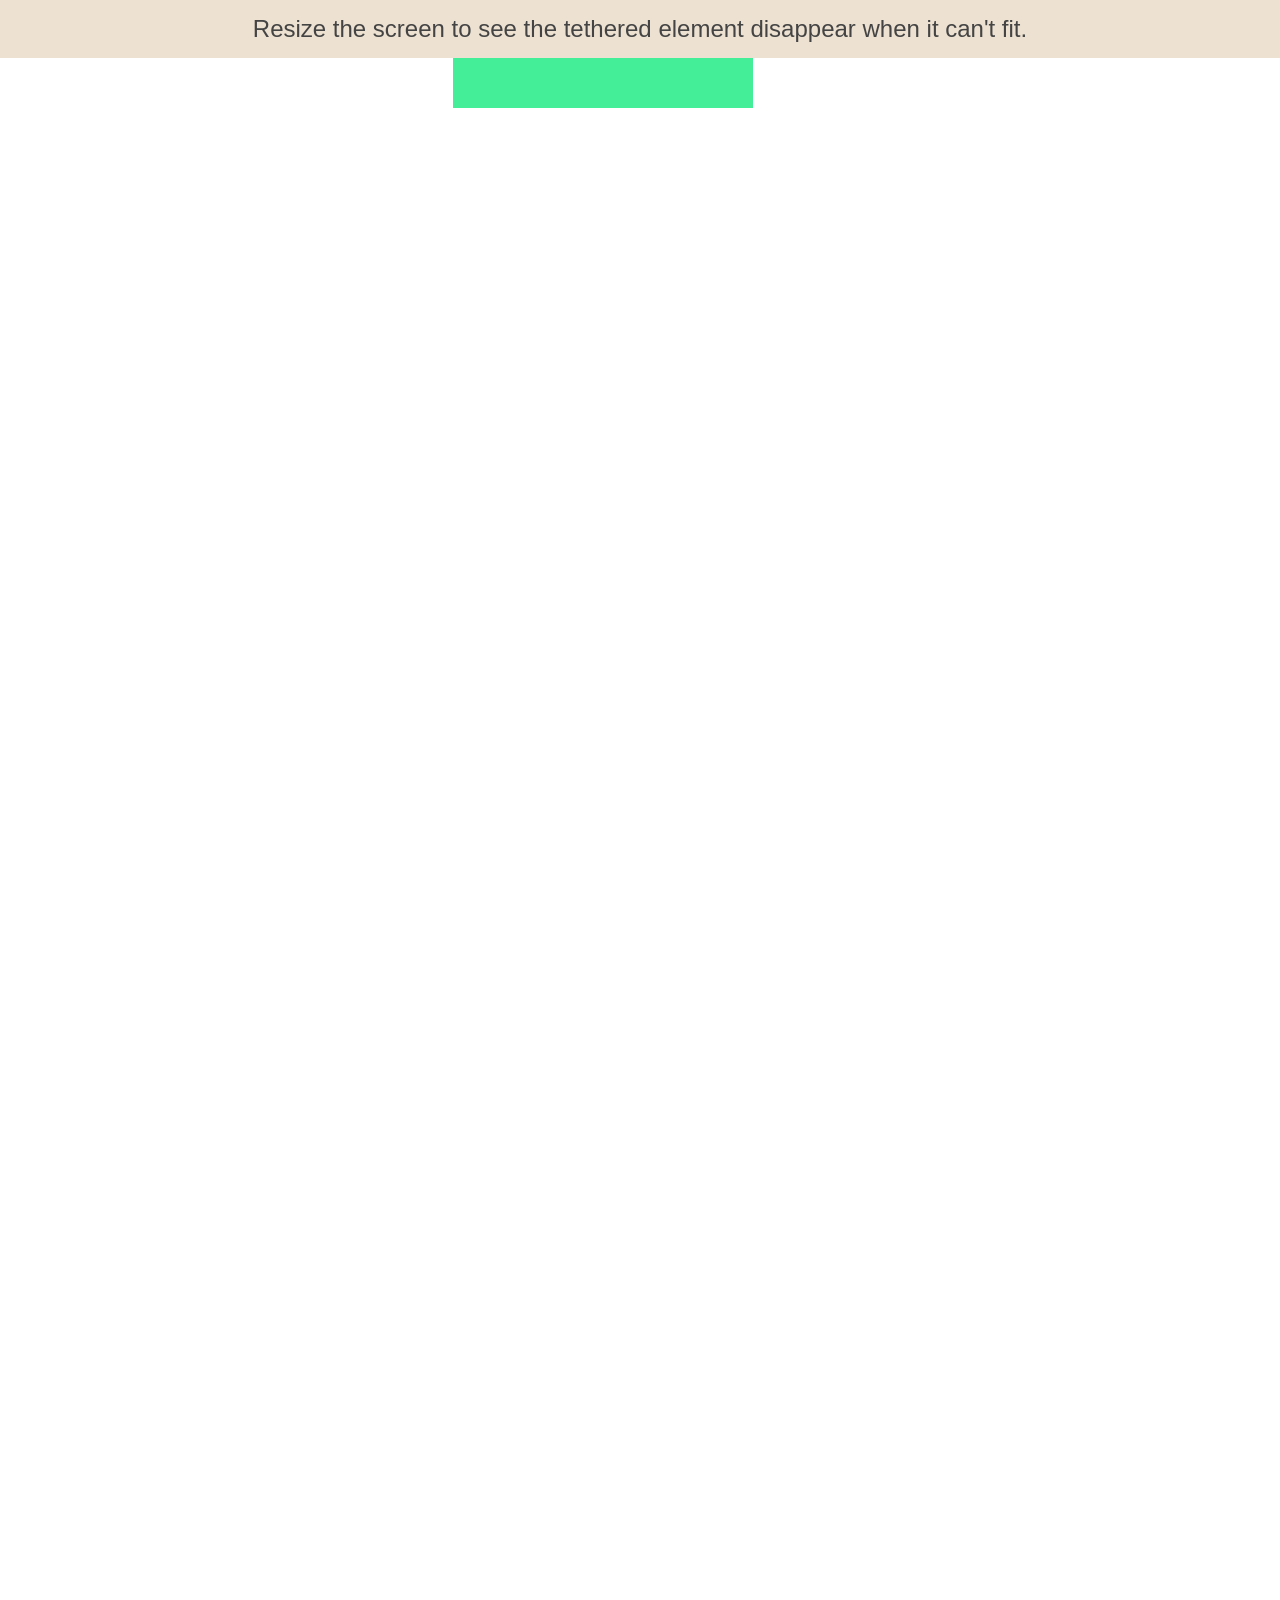
<file: src/bower_components/tether/examples/out-of-bounds/index.html>
<!DOCTYPE html>
<html>
    <head>
        <meta charset="utf-8">
        <meta http-equiv="X-UA-Compatible" content="chrome=1">
        <meta name="viewport" content="width=device-width, initial-scale=1, user-scalable=no">
        <link rel="stylesheet" href="../resources/css/base.css" />
        <link rel="stylesheet" href="../common/css/style.css" />
        <style>
            .tether-element.tether-out-of-bounds {
                display: none;
            }
        </style>
    </head>
    <body>
        <div class="instructions">Resize the screen to see the tethered element disappear when it can't fit.</div>

        <div class="element"></div>
        <div class="target"></div>

        <script src="../../tether.js"></script>
        <script>
            new Tether({
                element: '.element',
                target: '.target',
                attachment: 'top left',
                targetAttachment: 'top right',
                constraints: [{
                    to: 'window',
                    attachment: 'together'
                }]
            });
        </script>
    </body>
</html>
</file>
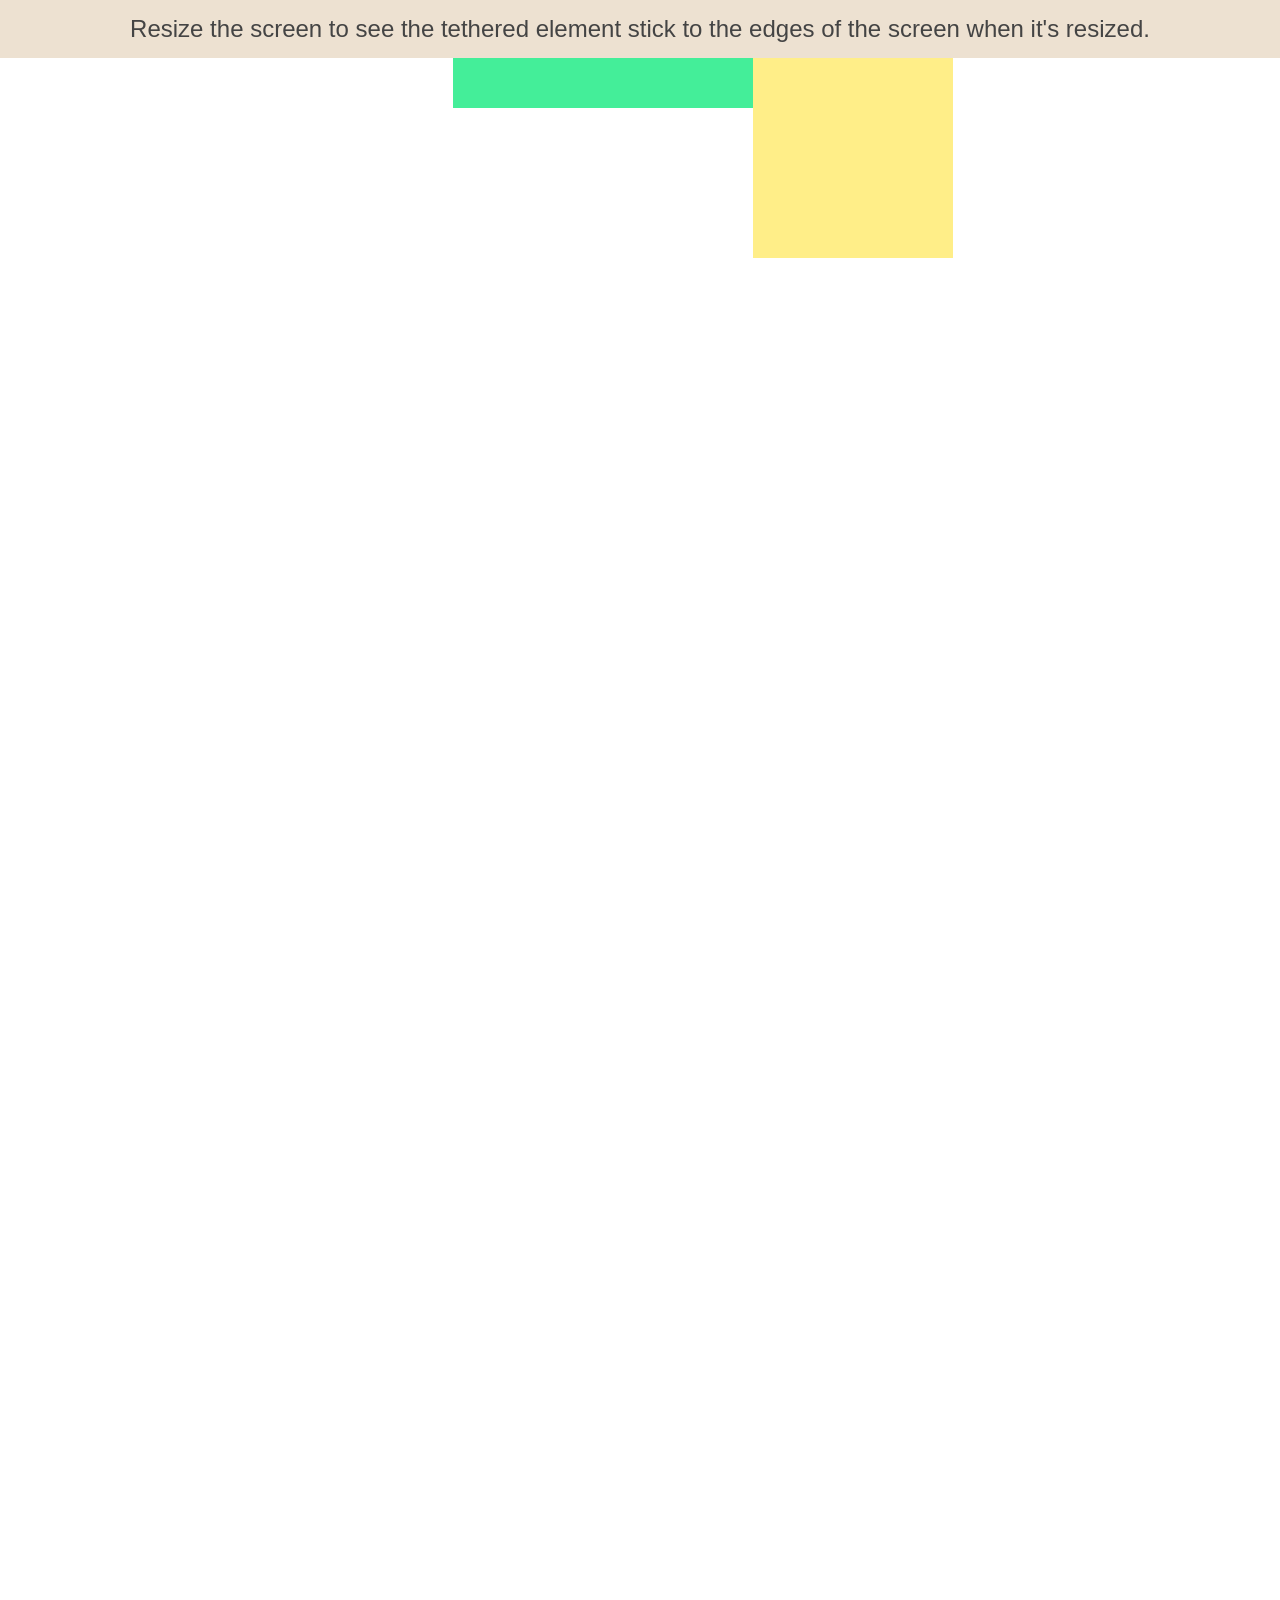
<file: src/bower_components/tether/examples/pin/index.html>
<!DOCTYPE html>
<html>
    <head>
        <meta charset="utf-8">
        <meta http-equiv="X-UA-Compatible" content="chrome=1">
        <meta name="viewport" content="width=device-width, initial-scale=1, user-scalable=no">
        <link rel="stylesheet" href="../resources/css/base.css" />
        <link rel="stylesheet" href="../common/css/style.css" />
    </head>
    <body>
        <div class="instructions">Resize the screen to see the tethered element stick to the edges of the screen when it's resized.</div>

        <div class="element"></div>
        <div class="target"></div>

        <script src="../../tether.js"></script>
        <script>
            new Tether({
                element: '.element',
                target: '.target',
                attachment: 'top left',
                targetAttachment: 'top right',
                constraints: [{
                    to: 'window',
                    pin: true
                }]
            });
        </script>
    </body>
</html>
</file>
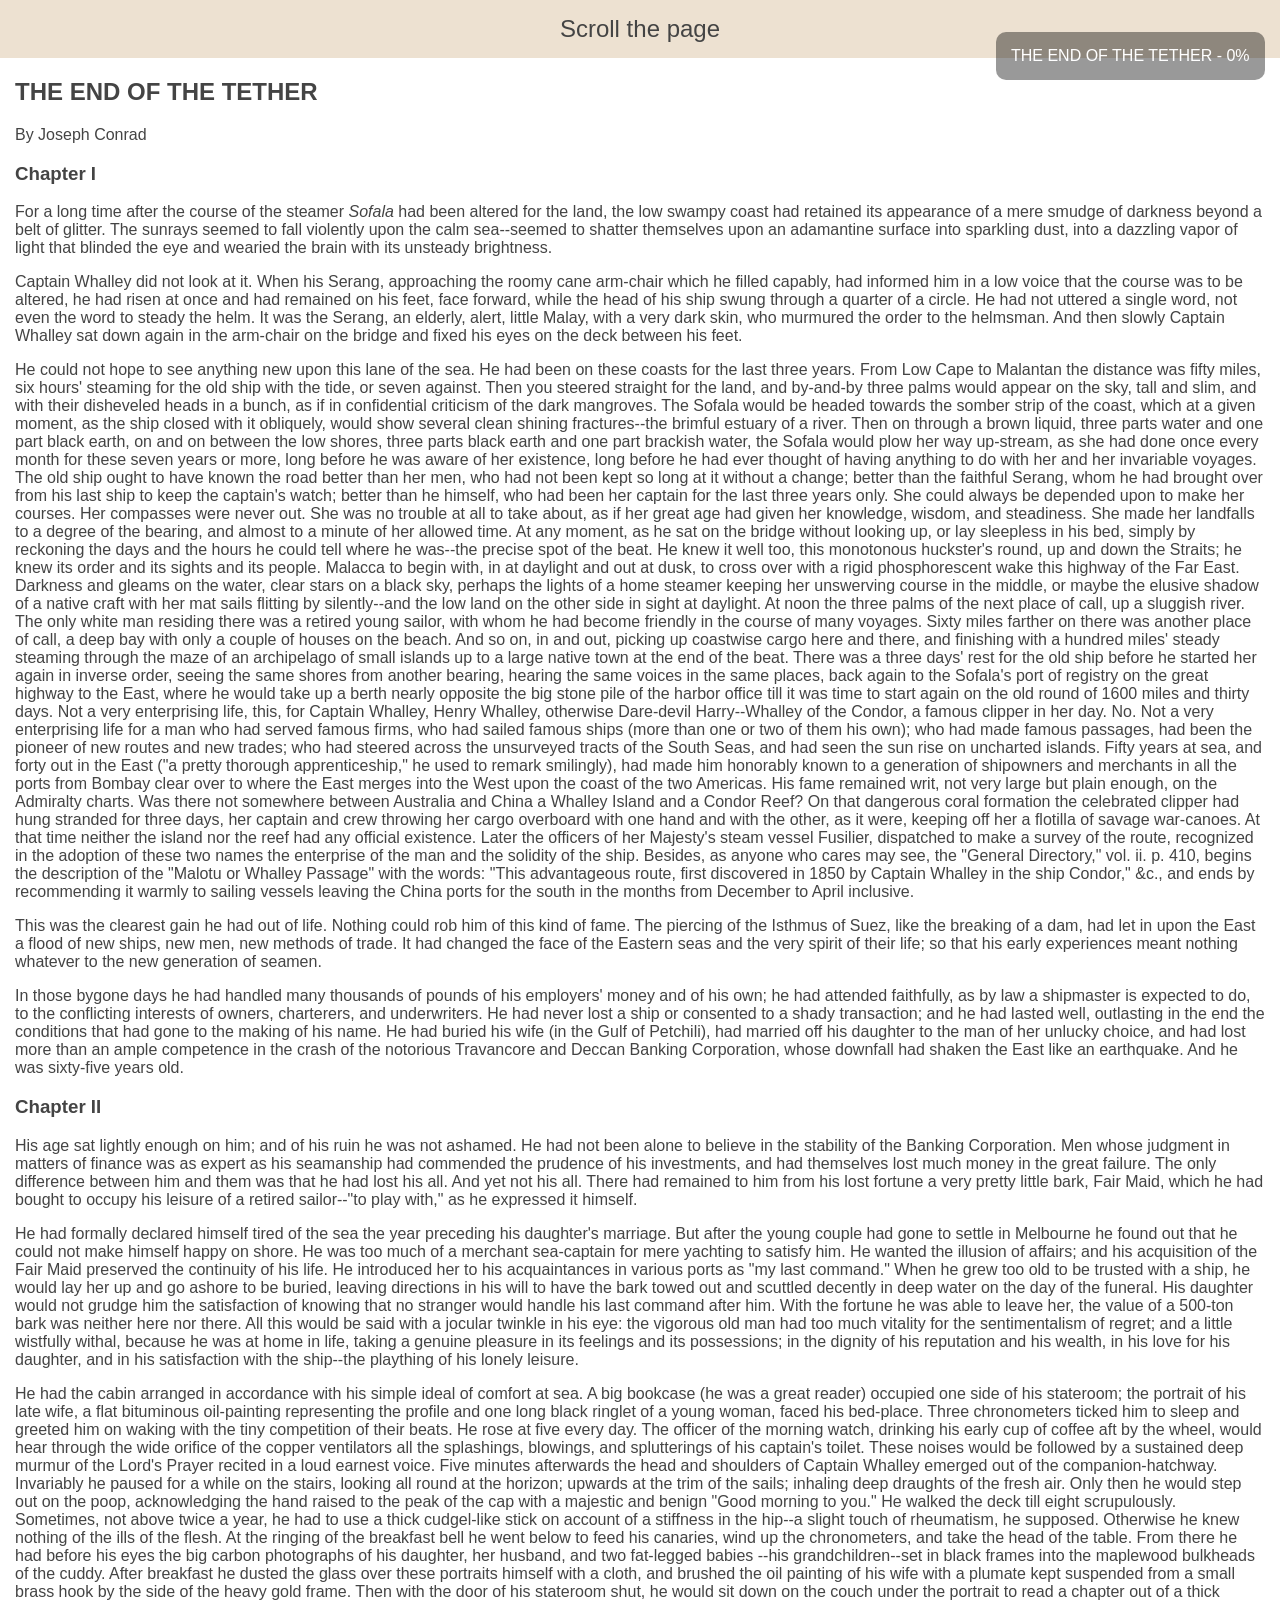
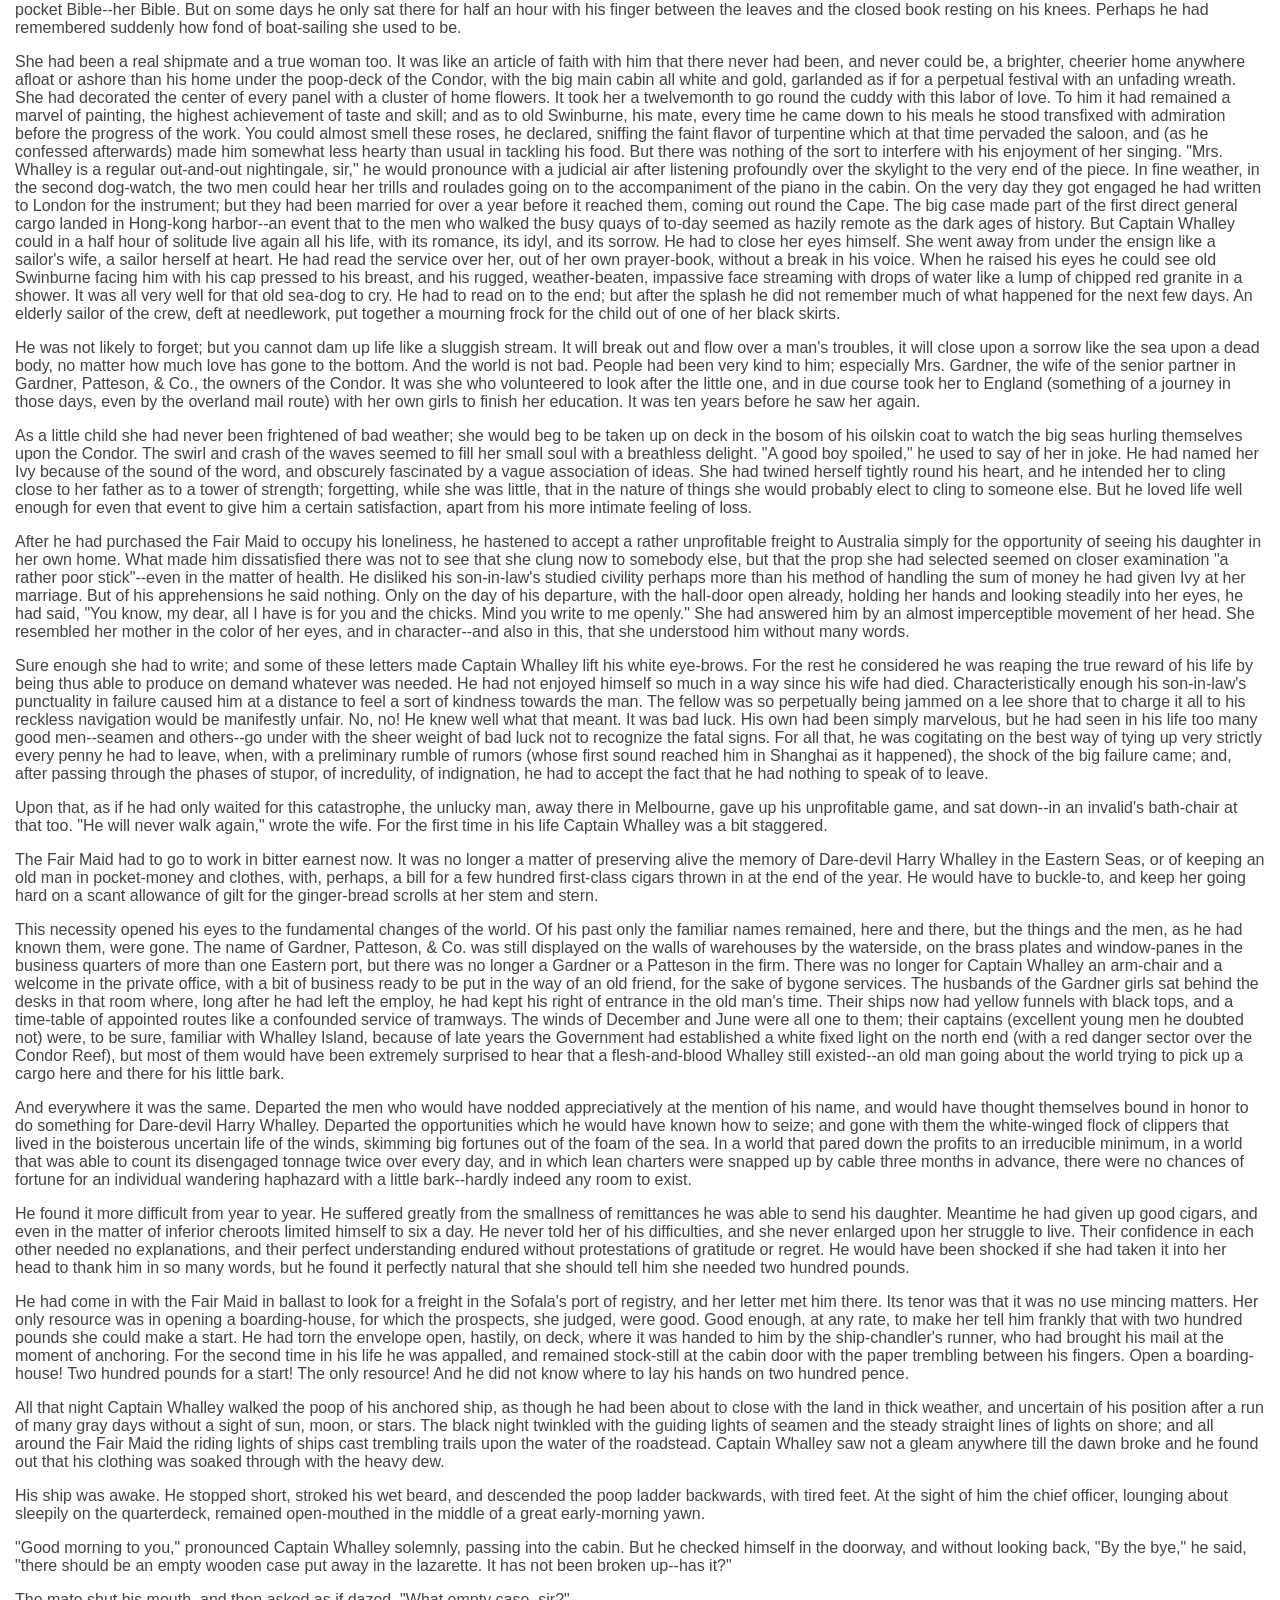
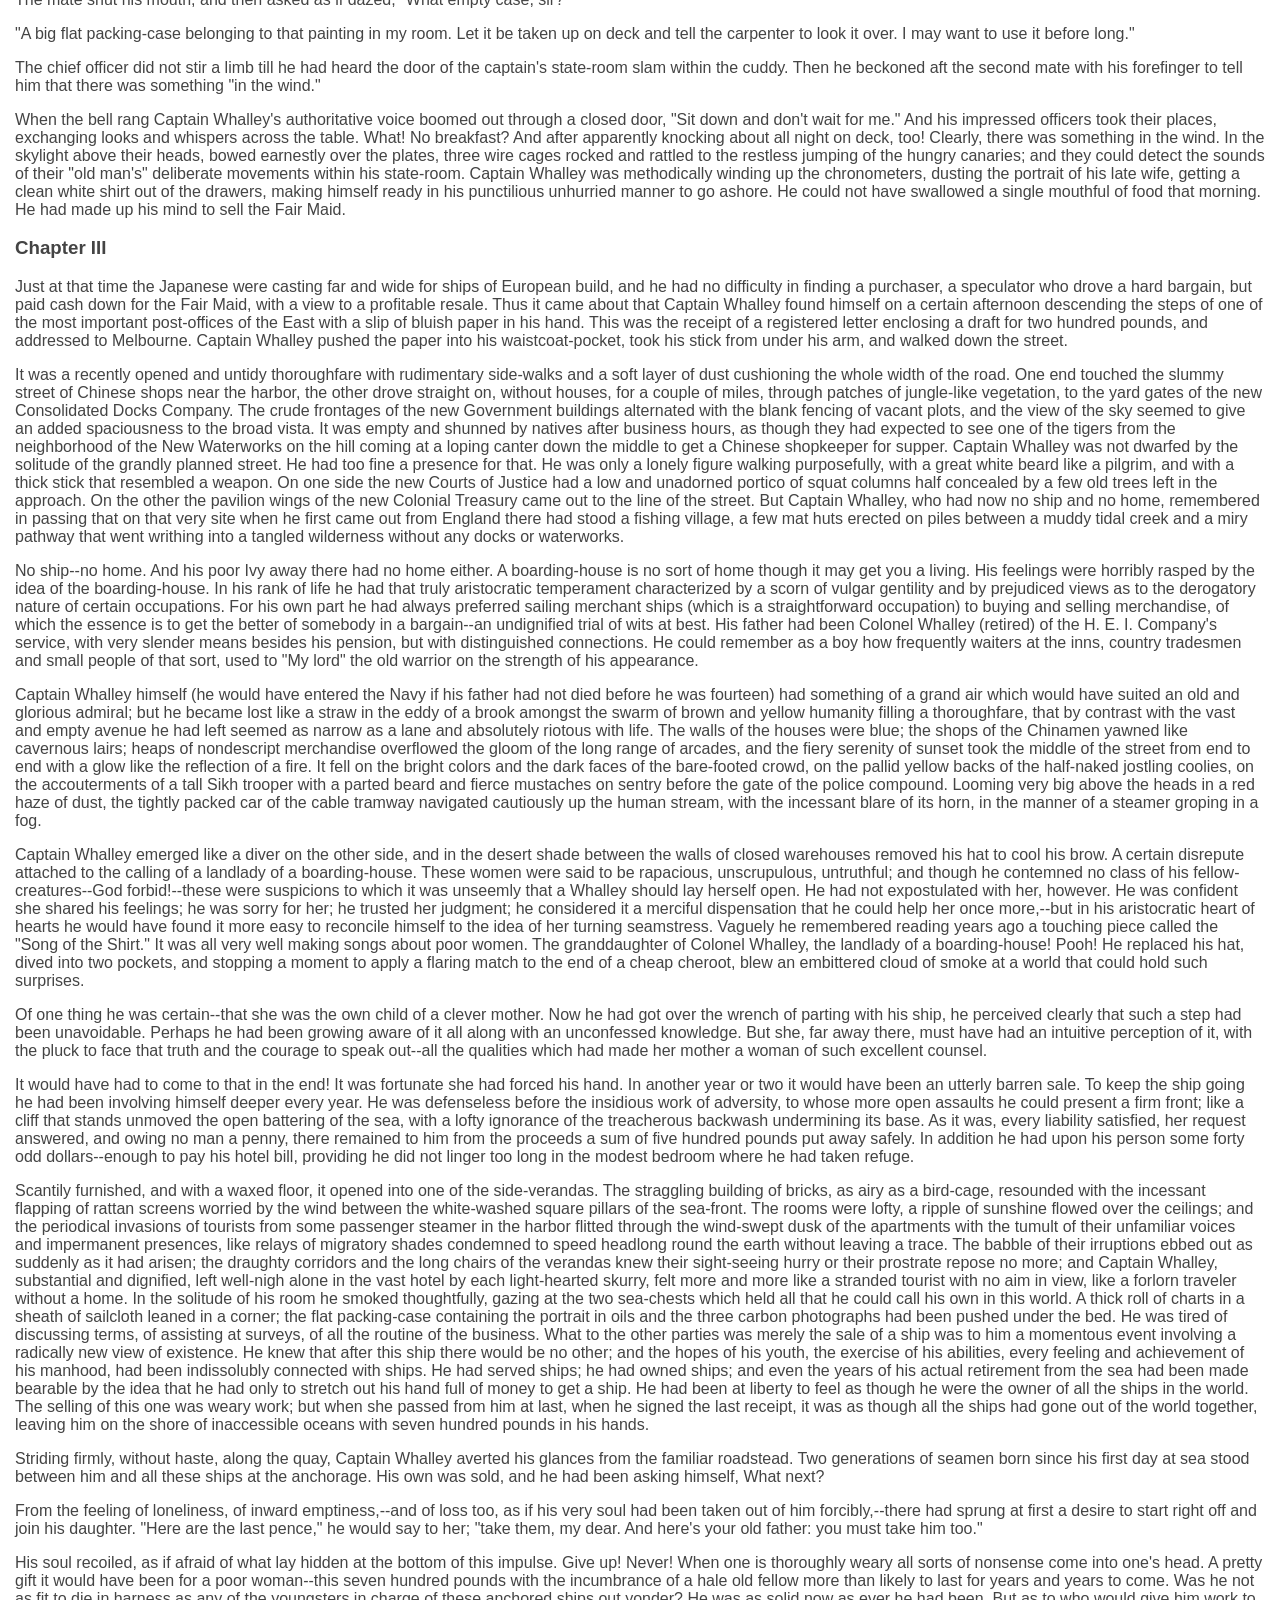
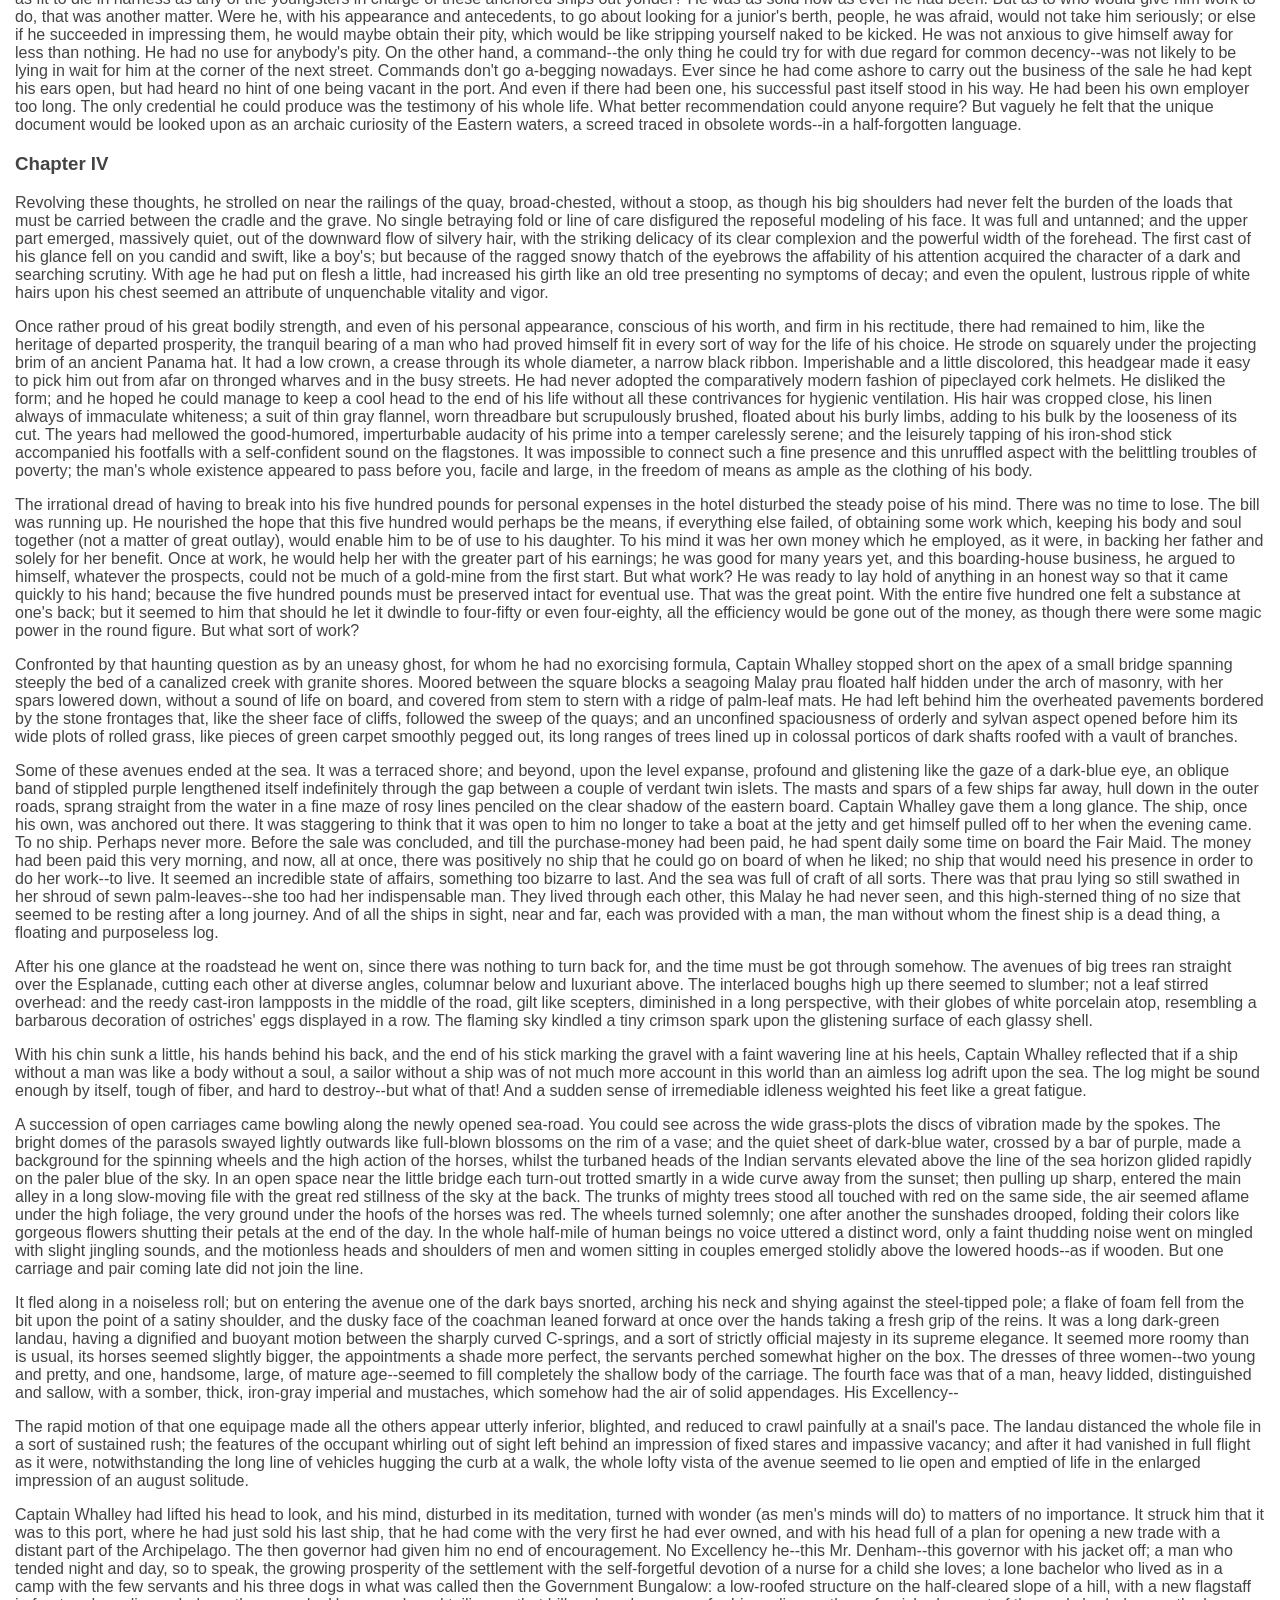
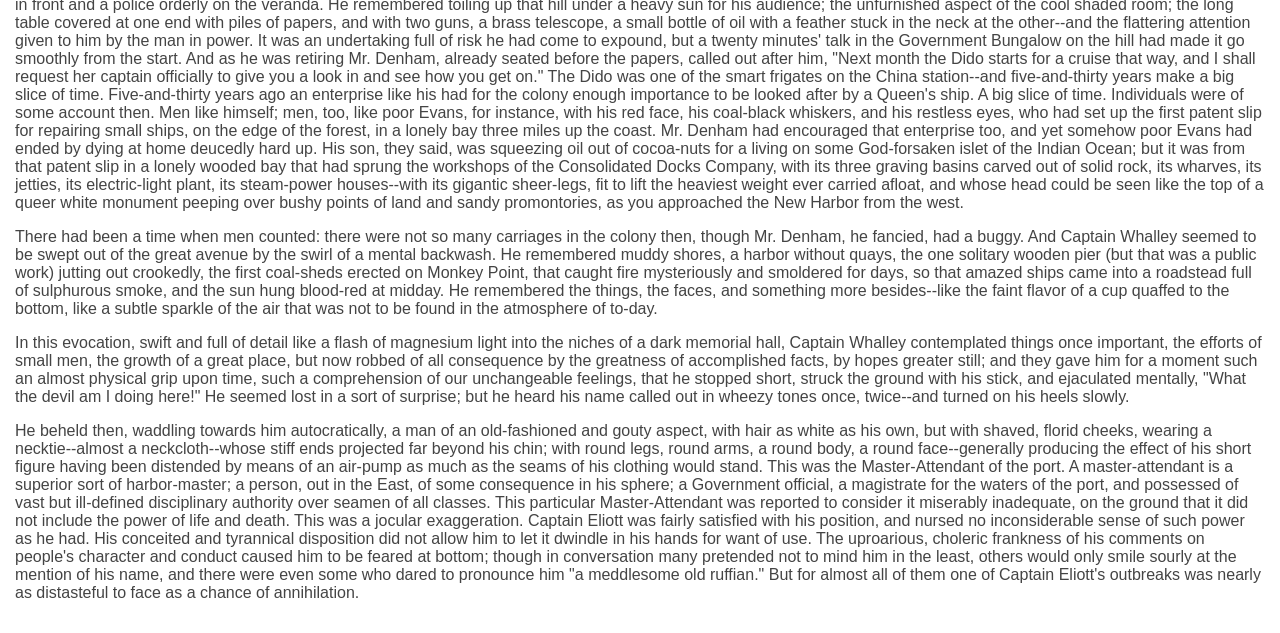
<file: src/bower_components/tether/examples/scroll/index.html>
<!DOCTYPE html>
<html>
    <head>
        <link rel="stylesheet" href="../resources/css/base.css" />
        <link rel="stylesheet" href="../common/css/style.css" />
    </head>
    <body>

    <div class="instructions">Scroll the page</div>

    <h2>THE END OF THE TETHER</h2>

    <p>By Joseph Conrad</p>

    <h3>Chapter I</h3>

    <p>For a long time after the course of the steamer <em>Sofala</em> had been
    altered for the land, the low swampy coast had retained its appearance
    of a mere smudge of darkness beyond a belt of glitter. The sunrays
    seemed to fall violently upon the calm sea--seemed to shatter themselves
    upon an adamantine surface into sparkling dust, into a dazzling vapor
    of light that blinded the eye and wearied the brain with its unsteady
    brightness.</p>

    <p>Captain Whalley did not look at it. When his Serang, approaching the
    roomy cane arm-chair which he filled capably, had informed him in a low
    voice that the course was to be altered, he had risen at once and had
    remained on his feet, face forward, while the head of his ship swung
    through a quarter of a circle. He had not uttered a single word, not
    even the word to steady the helm. It was the Serang, an elderly, alert,
    little Malay, with a very dark skin, who murmured the order to the
    helmsman. And then slowly Captain Whalley sat down again in the
    arm-chair on the bridge and fixed his eyes on the deck between his feet.</p>

    <p>He could not hope to see anything new upon this lane of the sea. He had
    been on these coasts for the last three years. From Low Cape to Malantan
    the distance was fifty miles, six hours' steaming for the old ship with
    the tide, or seven against. Then you steered straight for the land, and
    by-and-by three palms would appear on the sky, tall and slim, and with
    their disheveled heads in a bunch, as if in confidential criticism of
    the dark mangroves. The Sofala would be headed towards the somber
    strip of the coast, which at a given moment, as the ship closed with
    it obliquely, would show several clean shining fractures--the brimful
    estuary of a river. Then on through a brown liquid, three parts water
    and one part black earth, on and on between the low shores, three parts
    black earth and one part brackish water, the Sofala would plow her way
    up-stream, as she had done once every month for these seven years or
    more, long before he was aware of her existence, long before he had ever
    thought of having anything to do with her and her invariable voyages.
    The old ship ought to have known the road better than her men, who had
    not been kept so long at it without a change; better than the faithful
    Serang, whom he had brought over from his last ship to keep the
    captain's watch; better than he himself, who had been her captain for
    the last three years only. She could always be depended upon to make her
    courses. Her compasses were never out. She was no trouble at all to
    take about, as if her great age had given her knowledge, wisdom, and
    steadiness. She made her landfalls to a degree of the bearing, and
    almost to a minute of her allowed time. At any moment, as he sat on
    the bridge without looking up, or lay sleepless in his bed, simply by
    reckoning the days and the hours he could tell where he was--the precise
    spot of the beat. He knew it well too, this monotonous huckster's
    round, up and down the Straits; he knew its order and its sights and its
    people. Malacca to begin with, in at daylight and out at dusk, to cross
    over with a rigid phosphorescent wake this highway of the Far East.
    Darkness and gleams on the water, clear stars on a black sky, perhaps
    the lights of a home steamer keeping her unswerving course in the
    middle, or maybe the elusive shadow of a native craft with her mat sails
    flitting by silently--and the low land on the other side in sight
    at daylight. At noon the three palms of the next place of call, up a
    sluggish river. The only white man residing there was a retired young
    sailor, with whom he had become friendly in the course of many voyages.
    Sixty miles farther on there was another place of call, a deep bay with
    only a couple of houses on the beach. And so on, in and out, picking
    up coastwise cargo here and there, and finishing with a hundred miles'
    steady steaming through the maze of an archipelago of small islands up
    to a large native town at the end of the beat. There was a three days'
    rest for the old ship before he started her again in inverse order,
    seeing the same shores from another bearing, hearing the same voices
    in the same places, back again to the Sofala's port of registry on
    the great highway to the East, where he would take up a berth nearly
    opposite the big stone pile of the harbor office till it was time to
    start again on the old round of 1600 miles and thirty days. Not a very
    enterprising life, this, for Captain Whalley, Henry Whalley, otherwise
    Dare-devil Harry--Whalley of the Condor, a famous clipper in her day.
    No. Not a very enterprising life for a man who had served famous firms,
    who had sailed famous ships (more than one or two of them his own); who
    had made famous passages, had been the pioneer of new routes and new
    trades; who had steered across the unsurveyed tracts of the South Seas,
    and had seen the sun rise on uncharted islands. Fifty years at sea, and
    forty out in the East ("a pretty thorough apprenticeship," he used
    to remark smilingly), had made him honorably known to a generation of
    shipowners and merchants in all the ports from Bombay clear over to
    where the East merges into the West upon the coast of the two Americas.
    His fame remained writ, not very large but plain enough, on the
    Admiralty charts. Was there not somewhere between Australia and China a
    Whalley Island and a Condor Reef? On that dangerous coral formation the
    celebrated clipper had hung stranded for three days, her captain and
    crew throwing her cargo overboard with one hand and with the other, as
    it were, keeping off her a flotilla of savage war-canoes. At that time
    neither the island nor the reef had any official existence. Later the
    officers of her Majesty's steam vessel Fusilier, dispatched to make a
    survey of the route, recognized in the adoption of these two names the
    enterprise of the man and the solidity of the ship. Besides, as anyone
    who cares may see, the "General Directory," vol. ii. p. 410, begins the
    description of the "Malotu or Whalley Passage" with the words: "This
    advantageous route, first discovered in 1850 by Captain Whalley in the
    ship Condor," &amp;c., and ends by recommending it warmly to sailing vessels
    leaving the China ports for the south in the months from December to
    April inclusive.</p>

    <p>This was the clearest gain he had out of life. Nothing could rob him
    of this kind of fame. The piercing of the Isthmus of Suez, like the
    breaking of a dam, had let in upon the East a flood of new ships, new
    men, new methods of trade. It had changed the face of the Eastern seas
    and the very spirit of their life; so that his early experiences meant
    nothing whatever to the new generation of seamen.</p>

    <p>In those bygone days he had handled many thousands of pounds of his
    employers' money and of his own; he had attended faithfully, as by law
    a shipmaster is expected to do, to the conflicting interests of owners,
    charterers, and underwriters. He had never lost a ship or consented to
    a shady transaction; and he had lasted well, outlasting in the end the
    conditions that had gone to the making of his name. He had buried his
    wife (in the Gulf of Petchili), had married off his daughter to the man
    of her unlucky choice, and had lost more than an ample competence in the
    crash of the notorious Travancore and Deccan Banking Corporation, whose
    downfall had shaken the East like an earthquake. And he was sixty-five
    years old.</p>

    <h3>Chapter II</h3>

    <p>His age sat lightly enough on him; and of his ruin he was not ashamed.
    He had not been alone to believe in the stability of the Banking
    Corporation. Men whose judgment in matters of finance was as expert as
    his seamanship had commended the prudence of his investments, and had
    themselves lost much money in the great failure. The only difference
    between him and them was that he had lost his all. And yet not his all.
    There had remained to him from his lost fortune a very pretty little
    bark, Fair Maid, which he had bought to occupy his leisure of a retired
    sailor--"to play with," as he expressed it himself.</p>

    <p>He had formally declared himself tired of the sea the year preceding his
    daughter's marriage. But after the young couple had gone to settle in
    Melbourne he found out that he could not make himself happy on shore. He
    was too much of a merchant sea-captain for mere yachting to satisfy him.
    He wanted the illusion of affairs; and his acquisition of the Fair
    Maid preserved the continuity of his life. He introduced her to his
    acquaintances in various ports as "my last command." When he grew too
    old to be trusted with a ship, he would lay her up and go ashore to be
    buried, leaving directions in his will to have the bark towed out and
    scuttled decently in deep water on the day of the funeral. His daughter
    would not grudge him the satisfaction of knowing that no stranger would
    handle his last command after him. With the fortune he was able to leave
    her, the value of a 500-ton bark was neither here nor there. All this
    would be said with a jocular twinkle in his eye: the vigorous old man
    had too much vitality for the sentimentalism of regret; and a little
    wistfully withal, because he was at home in life, taking a genuine
    pleasure in its feelings and its possessions; in the dignity of his
    reputation and his wealth, in his love for his daughter, and in his
    satisfaction with the ship--the plaything of his lonely leisure.</p>

    <p>He had the cabin arranged in accordance with his simple ideal of comfort
    at sea. A big bookcase (he was a great reader) occupied one side of his
    stateroom; the portrait of his late wife, a flat bituminous oil-painting
    representing the profile and one long black ringlet of a young woman,
    faced his bed-place. Three chronometers ticked him to sleep and greeted
    him on waking with the tiny competition of their beats. He rose at five
    every day. The officer of the morning watch, drinking his early cup
    of coffee aft by the wheel, would hear through the wide orifice of the
    copper ventilators all the splashings, blowings, and splutterings of
    his captain's toilet. These noises would be followed by a sustained
    deep murmur of the Lord's Prayer recited in a loud earnest voice. Five
    minutes afterwards the head and shoulders of Captain Whalley emerged
    out of the companion-hatchway. Invariably he paused for a while on the
    stairs, looking all round at the horizon; upwards at the trim of the
    sails; inhaling deep draughts of the fresh air. Only then he would step
    out on the poop, acknowledging the hand raised to the peak of the cap
    with a majestic and benign "Good morning to you." He walked the deck
    till eight scrupulously. Sometimes, not above twice a year, he had to
    use a thick cudgel-like stick on account of a stiffness in the hip--a
    slight touch of rheumatism, he supposed. Otherwise he knew nothing of
    the ills of the flesh. At the ringing of the breakfast bell he went
    below to feed his canaries, wind up the chronometers, and take the
    head of the table. From there he had before his eyes the big carbon
    photographs of his daughter, her husband, and two fat-legged babies
    --his grandchildren--set in black frames into the maplewood bulkheads
    of the cuddy. After breakfast he dusted the glass over these portraits
    himself with a cloth, and brushed the oil painting of his wife with a
    plumate kept suspended from a small brass hook by the side of the heavy
    gold frame. Then with the door of his stateroom shut, he would sit down
    on the couch under the portrait to read a chapter out of a thick pocket
    Bible--her Bible. But on some days he only sat there for half an hour
    with his finger between the leaves and the closed book resting on his
    knees. Perhaps he had remembered suddenly how fond of boat-sailing she
    used to be.</p>

    <p>She had been a real shipmate and a true woman too. It was like an
    article of faith with him that there never had been, and never could be,
    a brighter, cheerier home anywhere afloat or ashore than his home under
    the poop-deck of the Condor, with the big main cabin all white and gold,
    garlanded as if for a perpetual festival with an unfading wreath. She
    had decorated the center of every panel with a cluster of home flowers.
    It took her a twelvemonth to go round the cuddy with this labor of love.
    To him it had remained a marvel of painting, the highest achievement of
    taste and skill; and as to old Swinburne, his mate, every time he
    came down to his meals he stood transfixed with admiration before the
    progress of the work. You could almost smell these roses, he declared,
    sniffing the faint flavor of turpentine which at that time pervaded the
    saloon, and (as he confessed afterwards) made him somewhat less hearty
    than usual in tackling his food. But there was nothing of the sort to
    interfere with his enjoyment of her singing. "Mrs. Whalley is a regular
    out-and-out nightingale, sir," he would pronounce with a judicial air
    after listening profoundly over the skylight to the very end of the
    piece. In fine weather, in the second dog-watch, the two men could hear
    her trills and roulades going on to the accompaniment of the piano in
    the cabin. On the very day they got engaged he had written to London
    for the instrument; but they had been married for over a year before it
    reached them, coming out round the Cape. The big case made part of the
    first direct general cargo landed in Hong-kong harbor--an event that to
    the men who walked the busy quays of to-day seemed as hazily remote as
    the dark ages of history. But Captain Whalley could in a half hour of
    solitude live again all his life, with its romance, its idyl, and its
    sorrow. He had to close her eyes himself. She went away from under the
    ensign like a sailor's wife, a sailor herself at heart. He had read
    the service over her, out of her own prayer-book, without a break in his
    voice. When he raised his eyes he could see old Swinburne facing him
    with his cap pressed to his breast, and his rugged, weather-beaten,
    impassive face streaming with drops of water like a lump of chipped red
    granite in a shower. It was all very well for that old sea-dog to cry.
    He had to read on to the end; but after the splash he did not remember
    much of what happened for the next few days. An elderly sailor of the
    crew, deft at needlework, put together a mourning frock for the child
    out of one of her black skirts.</p>

    <p>He was not likely to forget; but you cannot dam up life like a sluggish
    stream. It will break out and flow over a man's troubles, it will close
    upon a sorrow like the sea upon a dead body, no matter how much love has
    gone to the bottom. And the world is not bad. People had been very
    kind to him; especially Mrs. Gardner, the wife of the senior partner
    in Gardner, Patteson, &amp; Co., the owners of the Condor. It was she who
    volunteered to look after the little one, and in due course took her to
    England (something of a journey in those days, even by the overland
    mail route) with her own girls to finish her education. It was ten years
    before he saw her again.</p>

    <p>As a little child she had never been frightened of bad weather; she
    would beg to be taken up on deck in the bosom of his oilskin coat to
    watch the big seas hurling themselves upon the Condor. The swirl and
    crash of the waves seemed to fill her small soul with a breathless
    delight. "A good boy spoiled," he used to say of her in joke. He had
    named her Ivy because of the sound of the word, and obscurely fascinated
    by a vague association of ideas. She had twined herself tightly round
    his heart, and he intended her to cling close to her father as to a
    tower of strength; forgetting, while she was little, that in the nature
    of things she would probably elect to cling to someone else. But
    he loved life well enough for even that event to give him a certain
    satisfaction, apart from his more intimate feeling of loss.</p>

    <p>After he had purchased the Fair Maid to occupy his loneliness, he
    hastened to accept a rather unprofitable freight to Australia simply for
    the opportunity of seeing his daughter in her own home. What made him
    dissatisfied there was not to see that she clung now to somebody else,
    but that the prop she had selected seemed on closer examination "a
    rather poor stick"--even in the matter of health. He disliked his
    son-in-law's studied civility perhaps more than his method of
    handling the sum of money he had given Ivy at her marriage. But of his
    apprehensions he said nothing. Only on the day of his departure, with
    the hall-door open already, holding her hands and looking steadily into
    her eyes, he had said, "You know, my dear, all I have is for you and the
    chicks. Mind you write to me openly." She had answered him by an almost
    imperceptible movement of her head. She resembled her mother in
    the color of her eyes, and in character--and also in this, that she
    understood him without many words.</p>

    <p>Sure enough she had to write; and some of these letters made Captain
    Whalley lift his white eye-brows. For the rest he considered he was
    reaping the true reward of his life by being thus able to produce on
    demand whatever was needed. He had not enjoyed himself so much in a
    way since his wife had died. Characteristically enough his son-in-law's
    punctuality in failure caused him at a distance to feel a sort of
    kindness towards the man. The fellow was so perpetually being jammed on
    a lee shore that to charge it all to his reckless navigation would be
    manifestly unfair. No, no! He knew well what that meant. It was bad
    luck. His own had been simply marvelous, but he had seen in his life too
    many good men--seamen and others--go under with the sheer weight of bad
    luck not to recognize the fatal signs. For all that, he was cogitating
    on the best way of tying up very strictly every penny he had to leave,
    when, with a preliminary rumble of rumors (whose first sound reached
    him in Shanghai as it happened), the shock of the big failure came;
    and, after passing through the phases of stupor, of incredulity, of
    indignation, he had to accept the fact that he had nothing to speak of
    to leave.</p>

    <p>Upon that, as if he had only waited for this catastrophe, the unlucky
    man, away there in Melbourne, gave up his unprofitable game, and sat
    down--in an invalid's bath-chair at that too. "He will never walk
    again," wrote the wife. For the first time in his life Captain Whalley
    was a bit staggered.</p>

    <p>The Fair Maid had to go to work in bitter earnest now. It was no longer
    a matter of preserving alive the memory of Dare-devil Harry Whalley in
    the Eastern Seas, or of keeping an old man in pocket-money and clothes,
    with, perhaps, a bill for a few hundred first-class cigars thrown in at
    the end of the year. He would have to buckle-to, and keep her going hard
    on a scant allowance of gilt for the ginger-bread scrolls at her stem
    and stern.</p>

    <p>This necessity opened his eyes to the fundamental changes of the world.
    Of his past only the familiar names remained, here and there, but
    the things and the men, as he had known them, were gone. The name of
    Gardner, Patteson, &amp; Co. was still displayed on the walls of warehouses
    by the waterside, on the brass plates and window-panes in the business
    quarters of more than one Eastern port, but there was no longer a
    Gardner or a Patteson in the firm. There was no longer for Captain
    Whalley an arm-chair and a welcome in the private office, with a bit of
    business ready to be put in the way of an old friend, for the sake of
    bygone services. The husbands of the Gardner girls sat behind the desks
    in that room where, long after he had left the employ, he had kept his
    right of entrance in the old man's time. Their ships now had yellow
    funnels with black tops, and a time-table of appointed routes like a
    confounded service of tramways. The winds of December and June were all
    one to them; their captains (excellent young men he doubted not) were,
    to be sure, familiar with Whalley Island, because of late years the
    Government had established a white fixed light on the north end (with
    a red danger sector over the Condor Reef), but most of them would have
    been extremely surprised to hear that a flesh-and-blood Whalley still
    existed--an old man going about the world trying to pick up a cargo here
    and there for his little bark.</p>

    <p>And everywhere it was the same. Departed the men who would have nodded
    appreciatively at the mention of his name, and would have thought
    themselves bound in honor to do something for Dare-devil Harry Whalley.
    Departed the opportunities which he would have known how to seize; and
    gone with them the white-winged flock of clippers that lived in the
    boisterous uncertain life of the winds, skimming big fortunes out of
    the foam of the sea. In a world that pared down the profits to an
    irreducible minimum, in a world that was able to count its disengaged
    tonnage twice over every day, and in which lean charters were snapped up
    by cable three months in advance, there were no chances of fortune for
    an individual wandering haphazard with a little bark--hardly indeed any
    room to exist.</p>

    <p>He found it more difficult from year to year. He suffered greatly from
    the smallness of remittances he was able to send his daughter. Meantime
    he had given up good cigars, and even in the matter of inferior cheroots
    limited himself to six a day. He never told her of his difficulties, and
    she never enlarged upon her struggle to live. Their confidence in each
    other needed no explanations, and their perfect understanding endured
    without protestations of gratitude or regret. He would have been shocked
    if she had taken it into her head to thank him in so many words, but
    he found it perfectly natural that she should tell him she needed two
    hundred pounds.</p>

    <p>He had come in with the Fair Maid in ballast to look for a freight in
    the Sofala's port of registry, and her letter met him there. Its tenor
    was that it was no use mincing matters. Her only resource was in opening
    a boarding-house, for which the prospects, she judged, were good. Good
    enough, at any rate, to make her tell him frankly that with two hundred
    pounds she could make a start. He had torn the envelope open, hastily,
    on deck, where it was handed to him by the ship-chandler's runner, who
    had brought his mail at the moment of anchoring. For the second time
    in his life he was appalled, and remained stock-still at the cabin door
    with the paper trembling between his fingers. Open a boarding-house! Two
    hundred pounds for a start! The only resource! And he did not know where
    to lay his hands on two hundred pence.</p>

    <p>All that night Captain Whalley walked the poop of his anchored ship, as
    though he had been about to close with the land in thick weather, and
    uncertain of his position after a run of many gray days without a sight
    of sun, moon, or stars. The black night twinkled with the guiding lights
    of seamen and the steady straight lines of lights on shore; and all
    around the Fair Maid the riding lights of ships cast trembling trails
    upon the water of the roadstead. Captain Whalley saw not a gleam
    anywhere till the dawn broke and he found out that his clothing was
    soaked through with the heavy dew.</p>

    <p>His ship was awake. He stopped short, stroked his wet beard, and
    descended the poop ladder backwards, with tired feet. At the sight
    of him the chief officer, lounging about sleepily on the quarterdeck,
    remained open-mouthed in the middle of a great early-morning yawn.</p>

    <p>"Good morning to you," pronounced Captain Whalley solemnly, passing into
    the cabin. But he checked himself in the doorway, and without looking
    back, "By the bye," he said, "there should be an empty wooden case put
    away in the lazarette. It has not been broken up--has it?"</p>

    <p>The mate shut his mouth, and then asked as if dazed, "What empty case,
    sir?"</p>

    <p>"A big flat packing-case belonging to that painting in my room. Let it
    be taken up on deck and tell the carpenter to look it over. I may want
    to use it before long."</p>

    <p>The chief officer did not stir a limb till he had heard the door of the
    captain's state-room slam within the cuddy. Then he beckoned aft the
    second mate with his forefinger to tell him that there was something "in
    the wind."</p>

    <p>When the bell rang Captain Whalley's authoritative voice boomed out
    through a closed door, "Sit down and don't wait for me." And his
    impressed officers took their places, exchanging looks and whispers
    across the table. What! No breakfast? And after apparently knocking
    about all night on deck, too! Clearly, there was something in the wind.
    In the skylight above their heads, bowed earnestly over the plates,
    three wire cages rocked and rattled to the restless jumping of the
    hungry canaries; and they could detect the sounds of their "old
    man's" deliberate movements within his state-room. Captain Whalley was
    methodically winding up the chronometers, dusting the portrait of
    his late wife, getting a clean white shirt out of the drawers, making
    himself ready in his punctilious unhurried manner to go ashore. He could
    not have swallowed a single mouthful of food that morning. He had made
    up his mind to sell the Fair Maid.</p>

    <h3>Chapter III</h3>

    <p>Just at that time the Japanese were casting far and wide for ships
    of European build, and he had no difficulty in finding a purchaser, a
    speculator who drove a hard bargain, but paid cash down for the Fair
    Maid, with a view to a profitable resale. Thus it came about that
    Captain Whalley found himself on a certain afternoon descending the
    steps of one of the most important post-offices of the East with a slip
    of bluish paper in his hand. This was the receipt of a registered letter
    enclosing a draft for two hundred pounds, and addressed to Melbourne.
    Captain Whalley pushed the paper into his waistcoat-pocket, took his
    stick from under his arm, and walked down the street.</p>

    <p>It was a recently opened and untidy thoroughfare with rudimentary
    side-walks and a soft layer of dust cushioning the whole width of
    the road. One end touched the slummy street of Chinese shops near the
    harbor, the other drove straight on, without houses, for a couple of
    miles, through patches of jungle-like vegetation, to the yard gates
    of the new Consolidated Docks Company. The crude frontages of the new
    Government buildings alternated with the blank fencing of vacant plots,
    and the view of the sky seemed to give an added spaciousness to the
    broad vista. It was empty and shunned by natives after business
    hours, as though they had expected to see one of the tigers from the
    neighborhood of the New Waterworks on the hill coming at a loping canter
    down the middle to get a Chinese shopkeeper for supper. Captain Whalley
    was not dwarfed by the solitude of the grandly planned street. He
    had too fine a presence for that. He was only a lonely figure walking
    purposefully, with a great white beard like a pilgrim, and with a thick
    stick that resembled a weapon. On one side the new Courts of Justice had
    a low and unadorned portico of squat columns half concealed by a few old
    trees left in the approach. On the other the pavilion wings of the
    new Colonial Treasury came out to the line of the street. But Captain
    Whalley, who had now no ship and no home, remembered in passing that
    on that very site when he first came out from England there had stood a
    fishing village, a few mat huts erected on piles between a muddy tidal
    creek and a miry pathway that went writhing into a tangled wilderness
    without any docks or waterworks.</p>

    <p>No ship--no home. And his poor Ivy away there had no home either. A
    boarding-house is no sort of home though it may get you a living. His
    feelings were horribly rasped by the idea of the boarding-house. In his
    rank of life he had that truly aristocratic temperament characterized by
    a scorn of vulgar gentility and by prejudiced views as to the derogatory
    nature of certain occupations. For his own part he had always preferred
    sailing merchant ships (which is a straightforward occupation) to buying
    and selling merchandise, of which the essence is to get the better of
    somebody in a bargain--an undignified trial of wits at best. His father
    had been Colonel Whalley (retired) of the H. E. I. Company's service,
    with very slender means besides his pension, but with distinguished
    connections. He could remember as a boy how frequently waiters at the
    inns, country tradesmen and small people of that sort, used to "My lord"
    the old warrior on the strength of his appearance.</p>

    <p>Captain Whalley himself (he would have entered the Navy if his father
    had not died before he was fourteen) had something of a grand air which
    would have suited an old and glorious admiral; but he became lost like
    a straw in the eddy of a brook amongst the swarm of brown and yellow
    humanity filling a thoroughfare, that by contrast with the vast and
    empty avenue he had left seemed as narrow as a lane and absolutely
    riotous with life. The walls of the houses were blue; the shops of the
    Chinamen yawned like cavernous lairs; heaps of nondescript merchandise
    overflowed the gloom of the long range of arcades, and the fiery
    serenity of sunset took the middle of the street from end to end with a
    glow like the reflection of a fire. It fell on the bright colors and the
    dark faces of the bare-footed crowd, on the pallid yellow backs of the
    half-naked jostling coolies, on the accouterments of a tall Sikh trooper
    with a parted beard and fierce mustaches on sentry before the gate of
    the police compound. Looming very big above the heads in a red haze of
    dust, the tightly packed car of the cable tramway navigated cautiously
    up the human stream, with the incessant blare of its horn, in the manner
    of a steamer groping in a fog.</p>

    <p>Captain Whalley emerged like a diver on the other side, and in the
    desert shade between the walls of closed warehouses removed his hat to
    cool his brow. A certain disrepute attached to the calling of a
    landlady of a boarding-house. These women were said to be rapacious,
    unscrupulous, untruthful; and though he contemned no class of his
    fellow-creatures--God forbid!--these were suspicions to which it was
    unseemly that a Whalley should lay herself open. He had not expostulated
    with her, however. He was confident she shared his feelings; he was
    sorry for her; he trusted her judgment; he considered it a merciful
    dispensation that he could help her once more,--but in his aristocratic
    heart of hearts he would have found it more easy to reconcile himself to
    the idea of her turning seamstress. Vaguely he remembered reading years
    ago a touching piece called the "Song of the Shirt." It was all very
    well making songs about poor women. The granddaughter of Colonel
    Whalley, the landlady of a boarding-house! Pooh! He replaced his hat,
    dived into two pockets, and stopping a moment to apply a flaring match
    to the end of a cheap cheroot, blew an embittered cloud of smoke at a
    world that could hold such surprises.</p>

    <p>Of one thing he was certain--that she was the own child of a clever
    mother. Now he had got over the wrench of parting with his ship, he
    perceived clearly that such a step had been unavoidable. Perhaps he had
    been growing aware of it all along with an unconfessed knowledge. But
    she, far away there, must have had an intuitive perception of it, with
    the pluck to face that truth and the courage to speak out--all the
    qualities which had made her mother a woman of such excellent counsel.</p>

    <p>It would have had to come to that in the end! It was fortunate she had
    forced his hand. In another year or two it would have been an utterly
    barren sale. To keep the ship going he had been involving himself deeper
    every year. He was defenseless before the insidious work of adversity,
    to whose more open assaults he could present a firm front; like a
    cliff that stands unmoved the open battering of the sea, with a lofty
    ignorance of the treacherous backwash undermining its base. As it was,
    every liability satisfied, her request answered, and owing no man a
    penny, there remained to him from the proceeds a sum of five hundred
    pounds put away safely. In addition he had upon his person some forty
    odd dollars--enough to pay his hotel bill, providing he did not linger
    too long in the modest bedroom where he had taken refuge.</p>

    <p>Scantily furnished, and with a waxed floor, it opened into one of
    the side-verandas. The straggling building of bricks, as airy as a
    bird-cage, resounded with the incessant flapping of rattan screens
    worried by the wind between the white-washed square pillars of the
    sea-front. The rooms were lofty, a ripple of sunshine flowed over the
    ceilings; and the periodical invasions of tourists from some passenger
    steamer in the harbor flitted through the wind-swept dusk of the
    apartments with the tumult of their unfamiliar voices and impermanent
    presences, like relays of migratory shades condemned to speed headlong
    round the earth without leaving a trace. The babble of their irruptions
    ebbed out as suddenly as it had arisen; the draughty corridors and
    the long chairs of the verandas knew their sight-seeing hurry or
    their prostrate repose no more; and Captain Whalley, substantial and
    dignified, left well-nigh alone in the vast hotel by each light-hearted
    skurry, felt more and more like a stranded tourist with no aim in view,
    like a forlorn traveler without a home. In the solitude of his room he
    smoked thoughtfully, gazing at the two sea-chests which held all that he
    could call his own in this world. A thick roll of charts in a sheath
    of sailcloth leaned in a corner; the flat packing-case containing the
    portrait in oils and the three carbon photographs had been pushed under
    the bed. He was tired of discussing terms, of assisting at surveys, of
    all the routine of the business. What to the other parties was merely
    the sale of a ship was to him a momentous event involving a radically
    new view of existence. He knew that after this ship there would be no
    other; and the hopes of his youth, the exercise of his abilities, every
    feeling and achievement of his manhood, had been indissolubly connected
    with ships. He had served ships; he had owned ships; and even the years
    of his actual retirement from the sea had been made bearable by the idea
    that he had only to stretch out his hand full of money to get a ship. He
    had been at liberty to feel as though he were the owner of all the
    ships in the world. The selling of this one was weary work; but when
    she passed from him at last, when he signed the last receipt, it was as
    though all the ships had gone out of the world together, leaving him on
    the shore of inaccessible oceans with seven hundred pounds in his hands.</p>

    <p>Striding firmly, without haste, along the quay, Captain Whalley averted
    his glances from the familiar roadstead. Two generations of seamen born
    since his first day at sea stood between him and all these ships at the
    anchorage. His own was sold, and he had been asking himself, What next?</p>

    <p>From the feeling of loneliness, of inward emptiness,--and of loss
    too, as if his very soul had been taken out of him forcibly,--there had
    sprung at first a desire to start right off and join his daughter.
    "Here are the last pence," he would say to her; "take them, my dear. And
    here's your old father: you must take him too."</p>

    <p>His soul recoiled, as if afraid of what lay hidden at the bottom of
    this impulse. Give up! Never! When one is thoroughly weary all sorts of
    nonsense come into one's head. A pretty gift it would have been for a
    poor woman--this seven hundred pounds with the incumbrance of a hale old
    fellow more than likely to last for years and years to come. Was he not
    as fit to die in harness as any of the youngsters in charge of these
    anchored ships out yonder? He was as solid now as ever he had been. But
    as to who would give him work to do, that was another matter. Were he,
    with his appearance and antecedents, to go about looking for a junior's
    berth, people, he was afraid, would not take him seriously; or else if
    he succeeded in impressing them, he would maybe obtain their pity, which
    would be like stripping yourself naked to be kicked. He was not anxious
    to give himself away for less than nothing. He had no use for anybody's
    pity. On the other hand, a command--the only thing he could try for with
    due regard for common decency--was not likely to be lying in wait
    for him at the corner of the next street. Commands don't go a-begging
    nowadays. Ever since he had come ashore to carry out the business of
    the sale he had kept his ears open, but had heard no hint of one being
    vacant in the port. And even if there had been one, his successful past
    itself stood in his way. He had been his own employer too long. The only
    credential he could produce was the testimony of his whole life. What
    better recommendation could anyone require? But vaguely he felt that
    the unique document would be looked upon as an archaic curiosity of the
    Eastern waters, a screed traced in obsolete words--in a half-forgotten
    language.</p>

    <h3>Chapter IV</h3>

    <p>Revolving these thoughts, he strolled on near the railings of the quay,
    broad-chested, without a stoop, as though his big shoulders had never
    felt the burden of the loads that must be carried between the cradle
    and the grave. No single betraying fold or line of care disfigured the
    reposeful modeling of his face. It was full and untanned; and the upper
    part emerged, massively quiet, out of the downward flow of silvery hair,
    with the striking delicacy of its clear complexion and the powerful
    width of the forehead. The first cast of his glance fell on you candid
    and swift, like a boy's; but because of the ragged snowy thatch of the
    eyebrows the affability of his attention acquired the character of a
    dark and searching scrutiny. With age he had put on flesh a little, had
    increased his girth like an old tree presenting no symptoms of decay;
    and even the opulent, lustrous ripple of white hairs upon his chest
    seemed an attribute of unquenchable vitality and vigor.</p>

    <p>Once rather proud of his great bodily strength, and even of his personal
    appearance, conscious of his worth, and firm in his rectitude, there had
    remained to him, like the heritage of departed prosperity, the tranquil
    bearing of a man who had proved himself fit in every sort of way for the
    life of his choice. He strode on squarely under the projecting brim of
    an ancient Panama hat. It had a low crown, a crease through its whole
    diameter, a narrow black ribbon. Imperishable and a little discolored,
    this headgear made it easy to pick him out from afar on thronged wharves
    and in the busy streets. He had never adopted the comparatively modern
    fashion of pipeclayed cork helmets. He disliked the form; and he hoped
    he could manage to keep a cool head to the end of his life without all
    these contrivances for hygienic ventilation. His hair was cropped close,
    his linen always of immaculate whiteness; a suit of thin gray flannel,
    worn threadbare but scrupulously brushed, floated about his burly limbs,
    adding to his bulk by the looseness of its cut. The years had mellowed
    the good-humored, imperturbable audacity of his prime into a temper
    carelessly serene; and the leisurely tapping of his iron-shod stick
    accompanied his footfalls with a self-confident sound on the flagstones.
    It was impossible to connect such a fine presence and this unruffled
    aspect with the belittling troubles of poverty; the man's whole
    existence appeared to pass before you, facile and large, in the freedom
    of means as ample as the clothing of his body.</p>

    <p>The irrational dread of having to break into his five hundred pounds for
    personal expenses in the hotel disturbed the steady poise of his mind.
    There was no time to lose. The bill was running up. He nourished the
    hope that this five hundred would perhaps be the means, if everything
    else failed, of obtaining some work which, keeping his body and soul
    together (not a matter of great outlay), would enable him to be of use
    to his daughter. To his mind it was her own money which he employed, as
    it were, in backing her father and solely for her benefit. Once at work,
    he would help her with the greater part of his earnings; he was good for
    many years yet, and this boarding-house business, he argued to himself,
    whatever the prospects, could not be much of a gold-mine from the first
    start. But what work? He was ready to lay hold of anything in an honest
    way so that it came quickly to his hand; because the five hundred pounds
    must be preserved intact for eventual use. That was the great point.
    With the entire five hundred one felt a substance at one's back; but
    it seemed to him that should he let it dwindle to four-fifty or even
    four-eighty, all the efficiency would be gone out of the money, as though
    there were some magic power in the round figure. But what sort of work?</p>

    <p>Confronted by that haunting question as by an uneasy ghost, for whom he
    had no exorcising formula, Captain Whalley stopped short on the apex
    of a small bridge spanning steeply the bed of a canalized creek with
    granite shores. Moored between the square blocks a seagoing Malay prau
    floated half hidden under the arch of masonry, with her spars lowered
    down, without a sound of life on board, and covered from stem to stern
    with a ridge of palm-leaf mats. He had left behind him the overheated
    pavements bordered by the stone frontages that, like the sheer face of
    cliffs, followed the sweep of the quays; and an unconfined spaciousness
    of orderly and sylvan aspect opened before him its wide plots of rolled
    grass, like pieces of green carpet smoothly pegged out, its long ranges
    of trees lined up in colossal porticos of dark shafts roofed with a
    vault of branches.</p>

    <p>Some of these avenues ended at the sea. It was a terraced shore; and
    beyond, upon the level expanse, profound and glistening like the gaze
    of a dark-blue eye, an oblique band of stippled purple lengthened itself
    indefinitely through the gap between a couple of verdant twin islets.
    The masts and spars of a few ships far away, hull down in the outer
    roads, sprang straight from the water in a fine maze of rosy lines
    penciled on the clear shadow of the eastern board. Captain Whalley gave
    them a long glance. The ship, once his own, was anchored out there. It
    was staggering to think that it was open to him no longer to take a boat
    at the jetty and get himself pulled off to her when the evening came. To
    no ship. Perhaps never more. Before the sale was concluded, and till the
    purchase-money had been paid, he had spent daily some time on board the
    Fair Maid. The money had been paid this very morning, and now, all at
    once, there was positively no ship that he could go on board of when he
    liked; no ship that would need his presence in order to do her work--to
    live. It seemed an incredible state of affairs, something too bizarre
    to last. And the sea was full of craft of all sorts. There was that prau
    lying so still swathed in her shroud of sewn palm-leaves--she too had
    her indispensable man. They lived through each other, this Malay he had
    never seen, and this high-sterned thing of no size that seemed to be
    resting after a long journey. And of all the ships in sight, near and
    far, each was provided with a man, the man without whom the finest ship
    is a dead thing, a floating and purposeless log.</p>

    <p>After his one glance at the roadstead he went on, since there was
    nothing to turn back for, and the time must be got through somehow. The
    avenues of big trees ran straight over the Esplanade, cutting each other
    at diverse angles, columnar below and luxuriant above. The interlaced
    boughs high up there seemed to slumber; not a leaf stirred overhead:
    and the reedy cast-iron lampposts in the middle of the road, gilt like
    scepters, diminished in a long perspective, with their globes of white
    porcelain atop, resembling a barbarous decoration of ostriches' eggs
    displayed in a row. The flaming sky kindled a tiny crimson spark upon
    the glistening surface of each glassy shell.</p>

    <p>With his chin sunk a little, his hands behind his back, and the end of
    his stick marking the gravel with a faint wavering line at his heels,
    Captain Whalley reflected that if a ship without a man was like a body
    without a soul, a sailor without a ship was of not much more account
    in this world than an aimless log adrift upon the sea. The log might be
    sound enough by itself, tough of fiber, and hard to destroy--but what of
    that! And a sudden sense of irremediable idleness weighted his feet like
    a great fatigue.</p>

    <p>A succession of open carriages came bowling along the newly opened
    sea-road. You could see across the wide grass-plots the discs of
    vibration made by the spokes. The bright domes of the parasols swayed
    lightly outwards like full-blown blossoms on the rim of a vase; and
    the quiet sheet of dark-blue water, crossed by a bar of purple, made a
    background for the spinning wheels and the high action of the horses,
    whilst the turbaned heads of the Indian servants elevated above the line
    of the sea horizon glided rapidly on the paler blue of the sky. In an
    open space near the little bridge each turn-out trotted smartly in a
    wide curve away from the sunset; then pulling up sharp, entered the main
    alley in a long slow-moving file with the great red stillness of the sky
    at the back. The trunks of mighty trees stood all touched with red on
    the same side, the air seemed aflame under the high foliage, the
    very ground under the hoofs of the horses was red. The wheels turned
    solemnly; one after another the sunshades drooped, folding their colors
    like gorgeous flowers shutting their petals at the end of the day. In
    the whole half-mile of human beings no voice uttered a distinct word,
    only a faint thudding noise went on mingled with slight jingling sounds,
    and the motionless heads and shoulders of men and women sitting in
    couples emerged stolidly above the lowered hoods--as if wooden. But one
    carriage and pair coming late did not join the line.</p>

    <p>It fled along in a noiseless roll; but on entering the avenue one of the
    dark bays snorted, arching his neck and shying against the steel-tipped
    pole; a flake of foam fell from the bit upon the point of a satiny
    shoulder, and the dusky face of the coachman leaned forward at once over
    the hands taking a fresh grip of the reins. It was a long dark-green
    landau, having a dignified and buoyant motion between the sharply
    curved C-springs, and a sort of strictly official majesty in its supreme
    elegance. It seemed more roomy than is usual, its horses seemed slightly
    bigger, the appointments a shade more perfect, the servants perched
    somewhat higher on the box. The dresses of three women--two young
    and pretty, and one, handsome, large, of mature age--seemed to fill
    completely the shallow body of the carriage. The fourth face was that
    of a man, heavy lidded, distinguished and sallow, with a somber, thick,
    iron-gray imperial and mustaches, which somehow had the air of solid
    appendages. His Excellency--</p>

    <p>The rapid motion of that one equipage made all the others appear utterly
    inferior, blighted, and reduced to crawl painfully at a snail's pace.
    The landau distanced the whole file in a sort of sustained rush; the
    features of the occupant whirling out of sight left behind an impression
    of fixed stares and impassive vacancy; and after it had vanished in full
    flight as it were, notwithstanding the long line of vehicles hugging the
    curb at a walk, the whole lofty vista of the avenue seemed to lie open
    and emptied of life in the enlarged impression of an august solitude.</p>

    <p>Captain Whalley had lifted his head to look, and his mind, disturbed in
    its meditation, turned with wonder (as men's minds will do) to matters
    of no importance. It struck him that it was to this port, where he had
    just sold his last ship, that he had come with the very first he had
    ever owned, and with his head full of a plan for opening a new trade
    with a distant part of the Archipelago. The then governor had given
    him no end of encouragement. No Excellency he--this Mr. Denham--this
    governor with his jacket off; a man who tended night and day, so to
    speak, the growing prosperity of the settlement with the self-forgetful
    devotion of a nurse for a child she loves; a lone bachelor who lived as
    in a camp with the few servants and his three dogs in what was called
    then the Government Bungalow: a low-roofed structure on the half-cleared
    slope of a hill, with a new flagstaff in front and a police orderly on
    the veranda. He remembered toiling up that hill under a heavy sun for
    his audience; the unfurnished aspect of the cool shaded room; the long
    table covered at one end with piles of papers, and with two guns, a
    brass telescope, a small bottle of oil with a feather stuck in the neck
    at the other--and the flattering attention given to him by the man in
    power. It was an undertaking full of risk he had come to expound, but a
    twenty minutes' talk in the Government Bungalow on the hill had made it
    go smoothly from the start. And as he was retiring Mr. Denham, already
    seated before the papers, called out after him, "Next month the Dido
    starts for a cruise that way, and I shall request her captain officially
    to give you a look in and see how you get on." The Dido was one of the
    smart frigates on the China station--and five-and-thirty years make a
    big slice of time. Five-and-thirty years ago an enterprise like his had
    for the colony enough importance to be looked after by a Queen's ship.
    A big slice of time. Individuals were of some account then. Men like
    himself; men, too, like poor Evans, for instance, with his red face,
    his coal-black whiskers, and his restless eyes, who had set up the first
    patent slip for repairing small ships, on the edge of the forest, in
    a lonely bay three miles up the coast. Mr. Denham had encouraged that
    enterprise too, and yet somehow poor Evans had ended by dying at
    home deucedly hard up. His son, they said, was squeezing oil out of
    cocoa-nuts for a living on some God-forsaken islet of the Indian Ocean;
    but it was from that patent slip in a lonely wooded bay that had sprung
    the workshops of the Consolidated Docks Company, with its three
    graving basins carved out of solid rock, its wharves, its jetties,
    its electric-light plant, its steam-power houses--with its gigantic
    sheer-legs, fit to lift the heaviest weight ever carried afloat, and
    whose head could be seen like the top of a queer white monument peeping
    over bushy points of land and sandy promontories, as you approached the
    New Harbor from the west.</p>

    <p>There had been a time when men counted: there were not so many carriages
    in the colony then, though Mr. Denham, he fancied, had a buggy. And
    Captain Whalley seemed to be swept out of the great avenue by the swirl
    of a mental backwash. He remembered muddy shores, a harbor without
    quays, the one solitary wooden pier (but that was a public work) jutting
    out crookedly, the first coal-sheds erected on Monkey Point, that caught
    fire mysteriously and smoldered for days, so that amazed ships came
    into a roadstead full of sulphurous smoke, and the sun hung blood-red
    at midday. He remembered the things, the faces, and something more
    besides--like the faint flavor of a cup quaffed to the bottom, like a
    subtle sparkle of the air that was not to be found in the atmosphere of
    to-day.</p>

    <p>In this evocation, swift and full of detail like a flash of magnesium
    light into the niches of a dark memorial hall, Captain Whalley
    contemplated things once important, the efforts of small men, the growth
    of a great place, but now robbed of all consequence by the greatness
    of accomplished facts, by hopes greater still; and they gave him for a
    moment such an almost physical grip upon time, such a comprehension of
    our unchangeable feelings, that he stopped short, struck the ground with
    his stick, and ejaculated mentally, "What the devil am I doing here!" He
    seemed lost in a sort of surprise; but he heard his name called out in
    wheezy tones once, twice--and turned on his heels slowly.</p>

    <p>He beheld then, waddling towards him autocratically, a man of an
    old-fashioned and gouty aspect, with hair as white as his own, but with
    shaved, florid cheeks, wearing a necktie--almost a neckcloth--whose
    stiff ends projected far beyond his chin; with round legs, round arms,
    a round body, a round face--generally producing the effect of his short
    figure having been distended by means of an air-pump as much as the
    seams of his clothing would stand. This was the Master-Attendant of the
    port. A master-attendant is a superior sort of harbor-master; a person,
    out in the East, of some consequence in his sphere; a Government
    official, a magistrate for the waters of the port, and possessed of vast
    but ill-defined disciplinary authority over seamen of all classes.
    This particular Master-Attendant was reported to consider it miserably
    inadequate, on the ground that it did not include the power of life
    and death. This was a jocular exaggeration. Captain Eliott was fairly
    satisfied with his position, and nursed no inconsiderable sense of such
    power as he had. His conceited and tyrannical disposition did not allow
    him to let it dwindle in his hands for want of use. The uproarious,
    choleric frankness of his comments on people's character and conduct
    caused him to be feared at bottom; though in conversation many pretended
    not to mind him in the least, others would only smile sourly at the
    mention of his name, and there were even some who dared to pronounce him
    "a meddlesome old ruffian." But for almost all of them one of Captain
    Eliott's outbreaks was nearly as distasteful to face as a chance of
    annihilation.</p>

      <style>
        body {
          padding: 15px;
        }

        .pointer {
          padding: 15px;
          background-color: rgba(0, 0, 0, 0.4);
          color: white;
          border-radius: 10px;
          pointer-events: none;
          opacity: 0;

          transition: opacity 300ms;
          -webkit-transition: opacity 300ms;
        }

        .pointer.show {
          opacity: 1;
        }
      </style>


      <div class="pointer"></div>

      <script src="../../tether.js"></script>
      <script>
        new Tether({
          element: '.pointer',
          attachment: 'middle right',
          targetAttachment: 'middle left',
          targetModifier: 'scroll-handle',
          target: document.body
        });

        var headers = document.querySelectorAll('h1,h2,h3,h4,h5,h6');
        var hideTimeout = null;
        var pointer = document.querySelector('.pointer')

        var getSection = function(){
          var closest, closestTop;
          for (var i=0; i < headers.length; i++){
            var rect = headers[i].getBoundingClientRect();

            if (closestTop === undefined || (rect.top < 0 && rect.top > closestTop)){
              closestTop = rect.top;
              closest = headers[i];
            }
          }
          return closest.innerHTML;
        }

        document.addEventListener('scroll', function(){
          var percentage = Math.floor((100 * Math.max(0, pageYOffset)) / (document.body.scrollHeight - innerHeight)) + '%'
          pointer.innerHTML = getSection() + ' - ' + percentage

          pointer.classList.add('show');

          if (hideTimeout)
            clearTimeout(hideTimeout);
  
          hideTimeout = setTimeout(function(){
            pointer.classList.remove('show');
          }, 1000);
        });
    </script>
  </body>
</html>
</file>
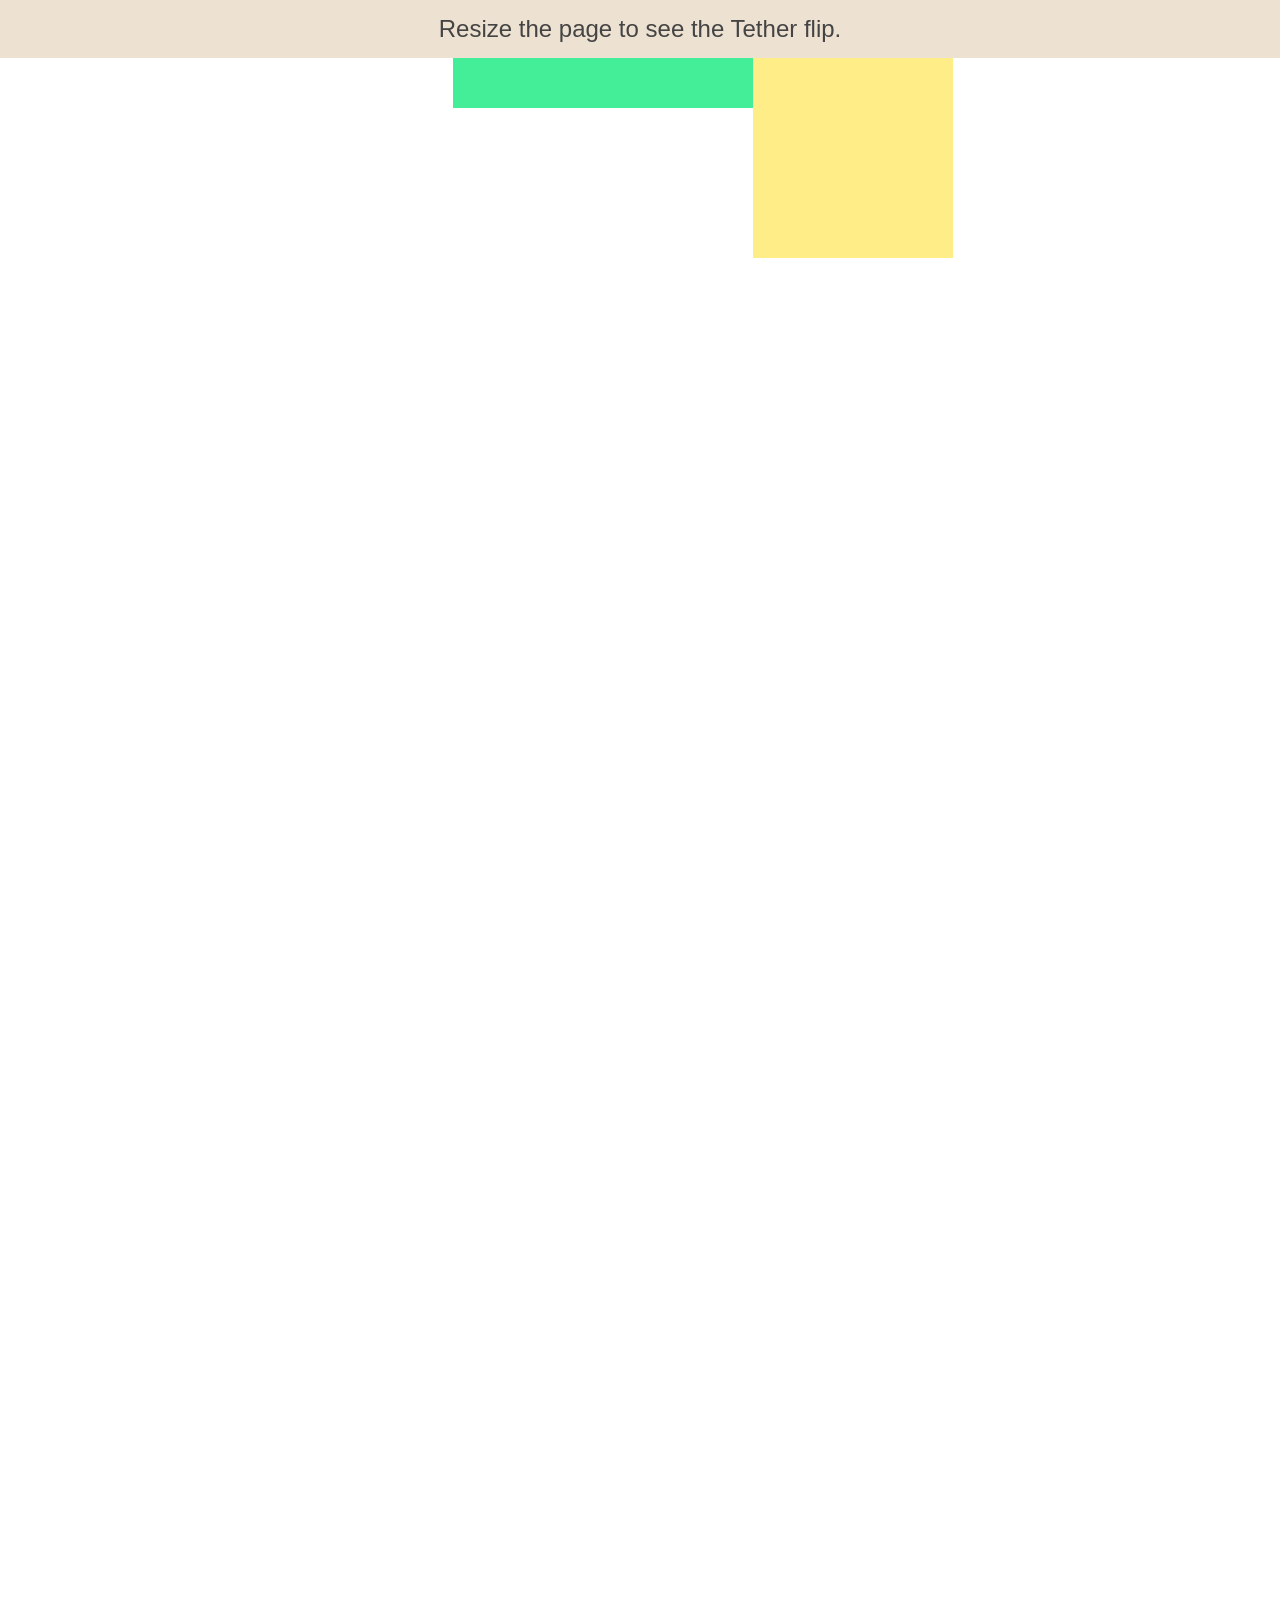
<file: src/bower_components/tether/examples/simple/index.html>
<!DOCTYPE html>
<html>
    <head>
        <meta charset="utf-8">
        <meta http-equiv="X-UA-Compatible" content="chrome=1">
        <meta name="viewport" content="width=device-width, initial-scale=1, user-scalable=no">
        <link rel="stylesheet" href="../resources/css/base.css" />
        <link rel="stylesheet" href="../common/css/style.css" />
    </head>
    <body>
        <div class="instructions">Resize the page to see the Tether flip.</div>

        <div class="element"></div>
        <div class="target"></div>

        <script src="../../tether.js"></script>
        <script>
            new Tether({
                element: '.element',
                target: '.target',
                attachment: 'top left',
                targetAttachment: 'top right',
                constraints: [{
                    to: 'window',
                    attachment: 'together'
                }]
            });
        </script>
    </body>
</html>
</file>
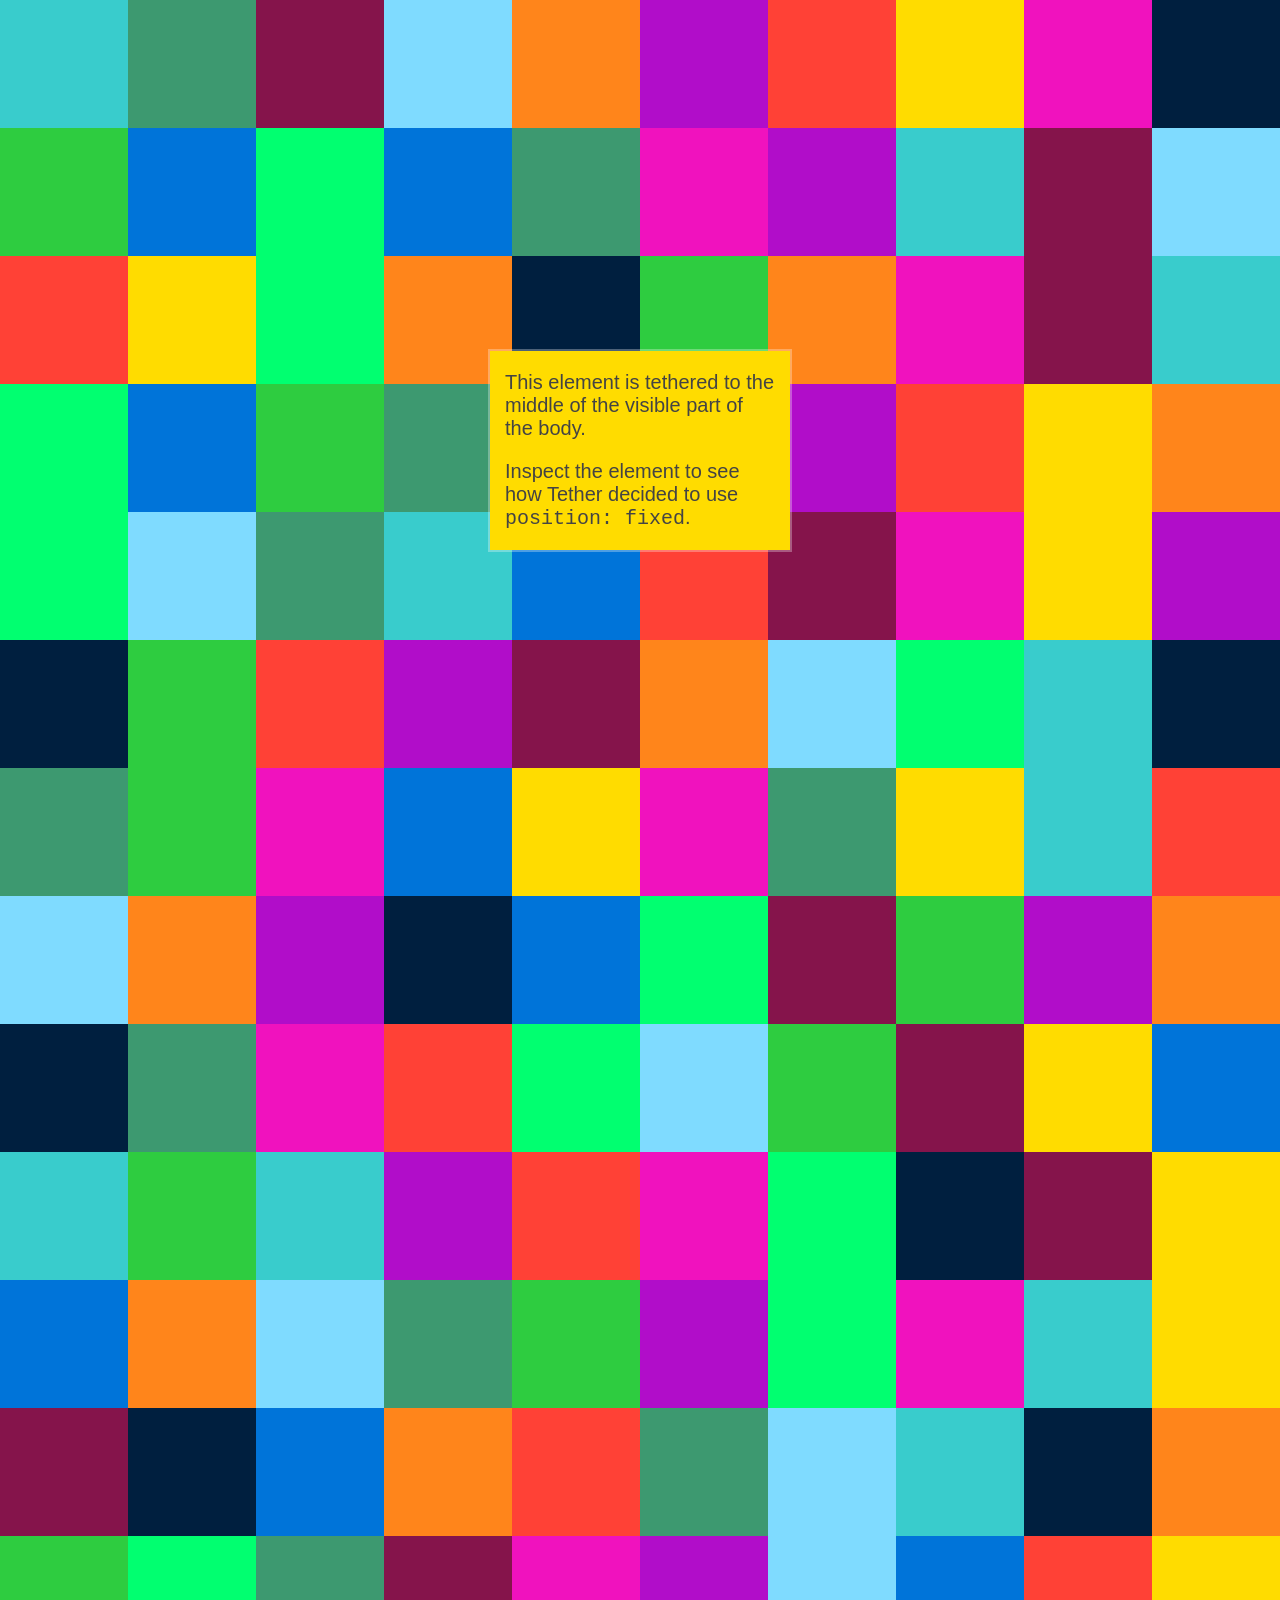
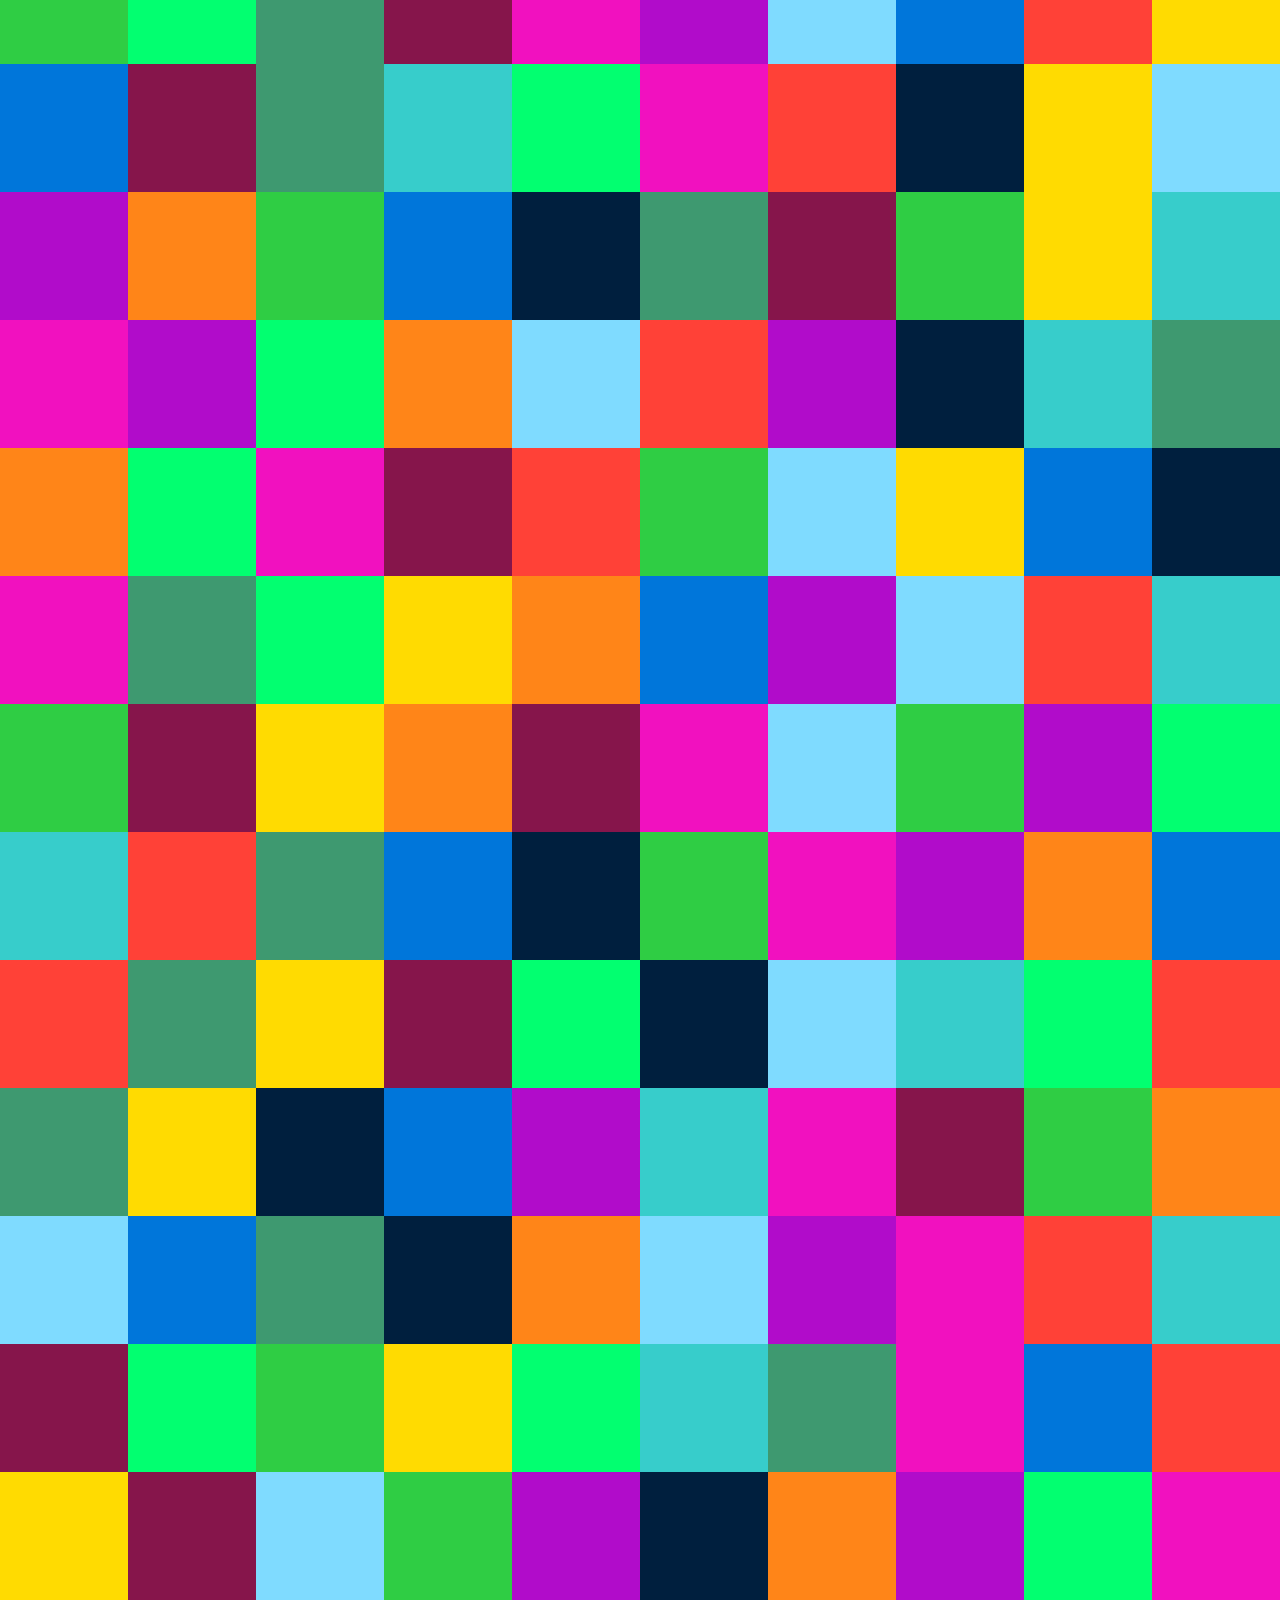
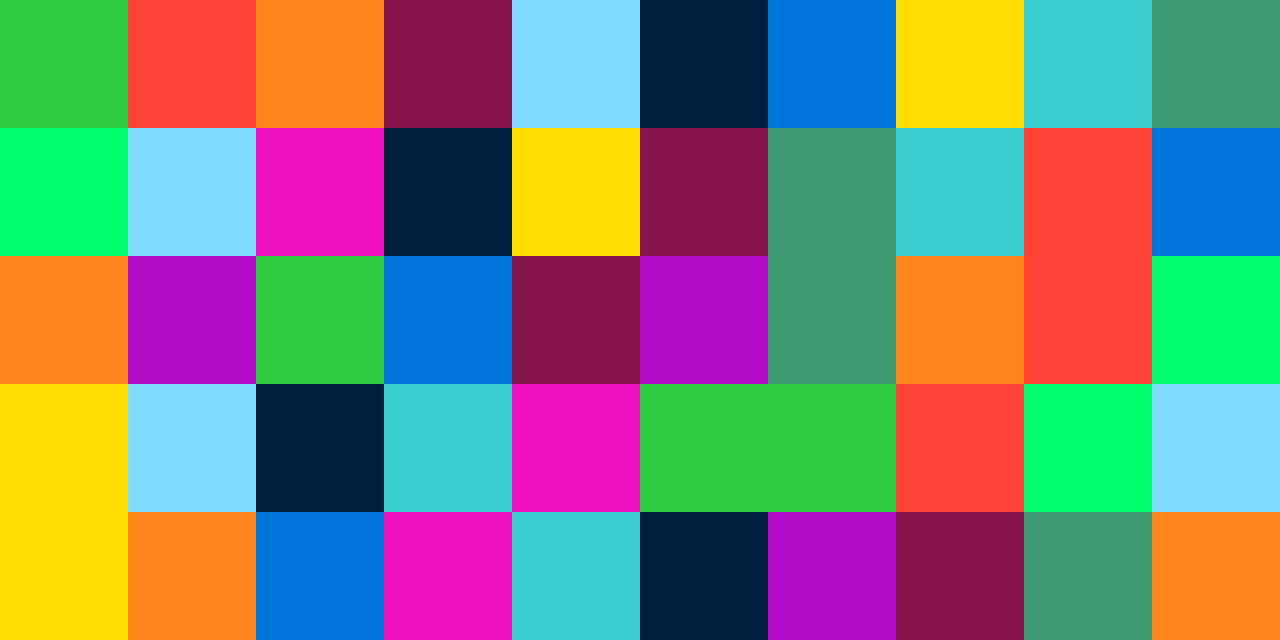
<file: src/bower_components/tether/examples/viewport/index.html>
<!DOCTYPE html>
<html>
  <head>
    <link rel="stylesheet" href="../resources/css/base.css" />
    <link rel="stylesheet" href="./colors.css" />
    <style>
      * {
        box-sizing: border-box;
      }

      .element {
        background-color: #FFDC00;
        width: 80%;
        max-width: 300px;
        padding: 0 15px;
        font-size: 20px;
        box-shadow: 0 0 0 2px rgba(255, 255, 255, 0.3);
      }

      @media (max-width: 380px) {
        .element {
          font-size: 16px;
        }
      }

      .bit {
        width: 10vw;
        height: 10vw;
        float: left;
      }
    </style>
  </head>
  <body>
    <div class="element">
      <p>This element is tethered to the middle of the visible part of the body.</p>

      <p>Inspect the element to see how Tether decided
      to use <code>position: fixed</code>.</p>
    </div>

    <script src="../../tether.js"></script>
    <script>
      new Tether({
        element: '.element',
        target: document.body,
        attachment: 'middle center',
        targetAttachment: 'middle center',
        targetModifier: 'visible'
      });
    </script>

    <script>
      // Random colors bit, don't mind this
      colors = ['navy', 'blue', 'aqua', 'teal', 'olive', 'green', 'lime',
        'yellow', 'orange', 'red', 'fuchsia', 'purple', 'maroon'];

      curColors = null;
      for(var i=300; i--;){
        if (!curColors || !curColors.length)
          curColors = colors.slice(0);

        var bit = document.createElement('div')
        var index = (Math.random() * curColors.length)|0;
        bit.className = 'bit bg-' + curColors[index]
        curColors.splice(index, 1);
        document.body.appendChild(bit);
      }
    </script>
  </body>
</html>
</file>
<file: src/bower_components/tether/examples/resources/css/base.css>
body {
    font-family: "Helvetica Neue", sans-serif;
    color: #444;
    margin: 0px;
}

a {
    cursor: pointer;
    color: blue;
}
</file>
<file: src/bower_components/tether/examples/common/css/style.css>
body {
    min-height: 3000px;
}
.element {
    width: 200px;
    height: 200px;
    background-color: #fe8;
    position: absolute;
    z-index: 6;
}

.target {
    width: 300px;
    height: 50px;
    margin: 0 35%;
    background-color: #4e9;
}

.container {
    height: 600px;
    overflow: scroll;
    width: 600px;
    border: 20px solid #CCC;
    margin-top: 100px;
}

body {
    padding: 15px;
}

body > .container {
    margin: 0 auto;
}

.pad {
    height: 400px;
    width: 100px;
}

.instructions {
    width: 100%;
    text-align: center;
    font-size: 24px;
    padding: 15px;
    background-color: rgba(210, 180, 140, 0.4);
    margin: -15px -15px 0 -15px;
}
</file>
<file: src/bower_components/tether/examples/viewport/colors.css>
@charset "UTF-8";
/****

   colors.css v1.0 For a friendlier looking web
   MIT License • http://clrs.cc • http://github.com/mrmrs/colors

   Author: mrmrs
           http://mrmrs.cc
           @mrmrs_

****/
/*

   SKINS
   • Backgrounds
   • Colors

*/
/* Backgrounds */
.bg-navy {
  background-color: #001f3f; }

.bg-blue {
  background-color: #0074d9; }

.bg-aqua {
  background-color: #7fdbff; }

.bg-teal {
  background-color: #39cccc; }

.bg-olive {
  background-color: #3d9970; }

.bg-green {
  background-color: #2ecc40; }

.bg-lime {
  background-color: #01ff70; }

.bg-yellow {
  background-color: #ffdc00; }

.bg-orange {
  background-color: #ff851b; }

.bg-red {
  background-color: #ff4136; }

.bg-fuchsia {
  background-color: #f012be; }

.bg-purple {
  background-color: #b10dc9; }

.bg-maroon {
  background-color: #85144b; }

.bg-white {
  background-color: white; }

.bg-gray {
  background-color: #aaaaaa; }

.bg-silver {
  background-color: #dddddd; }

.bg-black {
  background-color: #111111; }

/* Colors */
.navy {
  color: #001f3f; }

.blue {
  color: #0074d9; }

.aqua {
  color: #7fdbff; }

.teal {
  color: #39cccc; }

.olive {
  color: #3d9970; }

.green {
  color: #2ecc40; }

.lime {
  color: #01ff70; }

.yellow {
  color: #ffdc00; }

.orange {
  color: #ff851b; }

.red {
  color: #ff4136; }

.fuchsia {
  color: #f012be; }

.purple {
  color: #b10dc9; }

.maroon {
  color: #85144b; }

.white {
  color: white; }

.silver {
  color: #dddddd; }

.gray {
  color: #aaaaaa; }

.black {
  color: #111111; }

/* PRETTIER LINKS */
a {
  text-decoration: none;
  -webkit-transition: color .3s ease-in-out;
  transition: color .3s ease-in-out; }

a:link {
  color: #0074d9;
  -webkit-transition: color .3s ease-in-out;
  transition: color .3s ease-in-out; }

a:visited {
  color: #b10dc9; }

a:hover {
  color: #7fdbff;
  -webkit-transition: color .3s ease-in-out;
  transition: color .3s ease-in-out; }

a:active {
  color: #ff851b;
  -webkit-transition: color .3s ease-in-out;
  transition: color .3s ease-in-out; }
</file>
